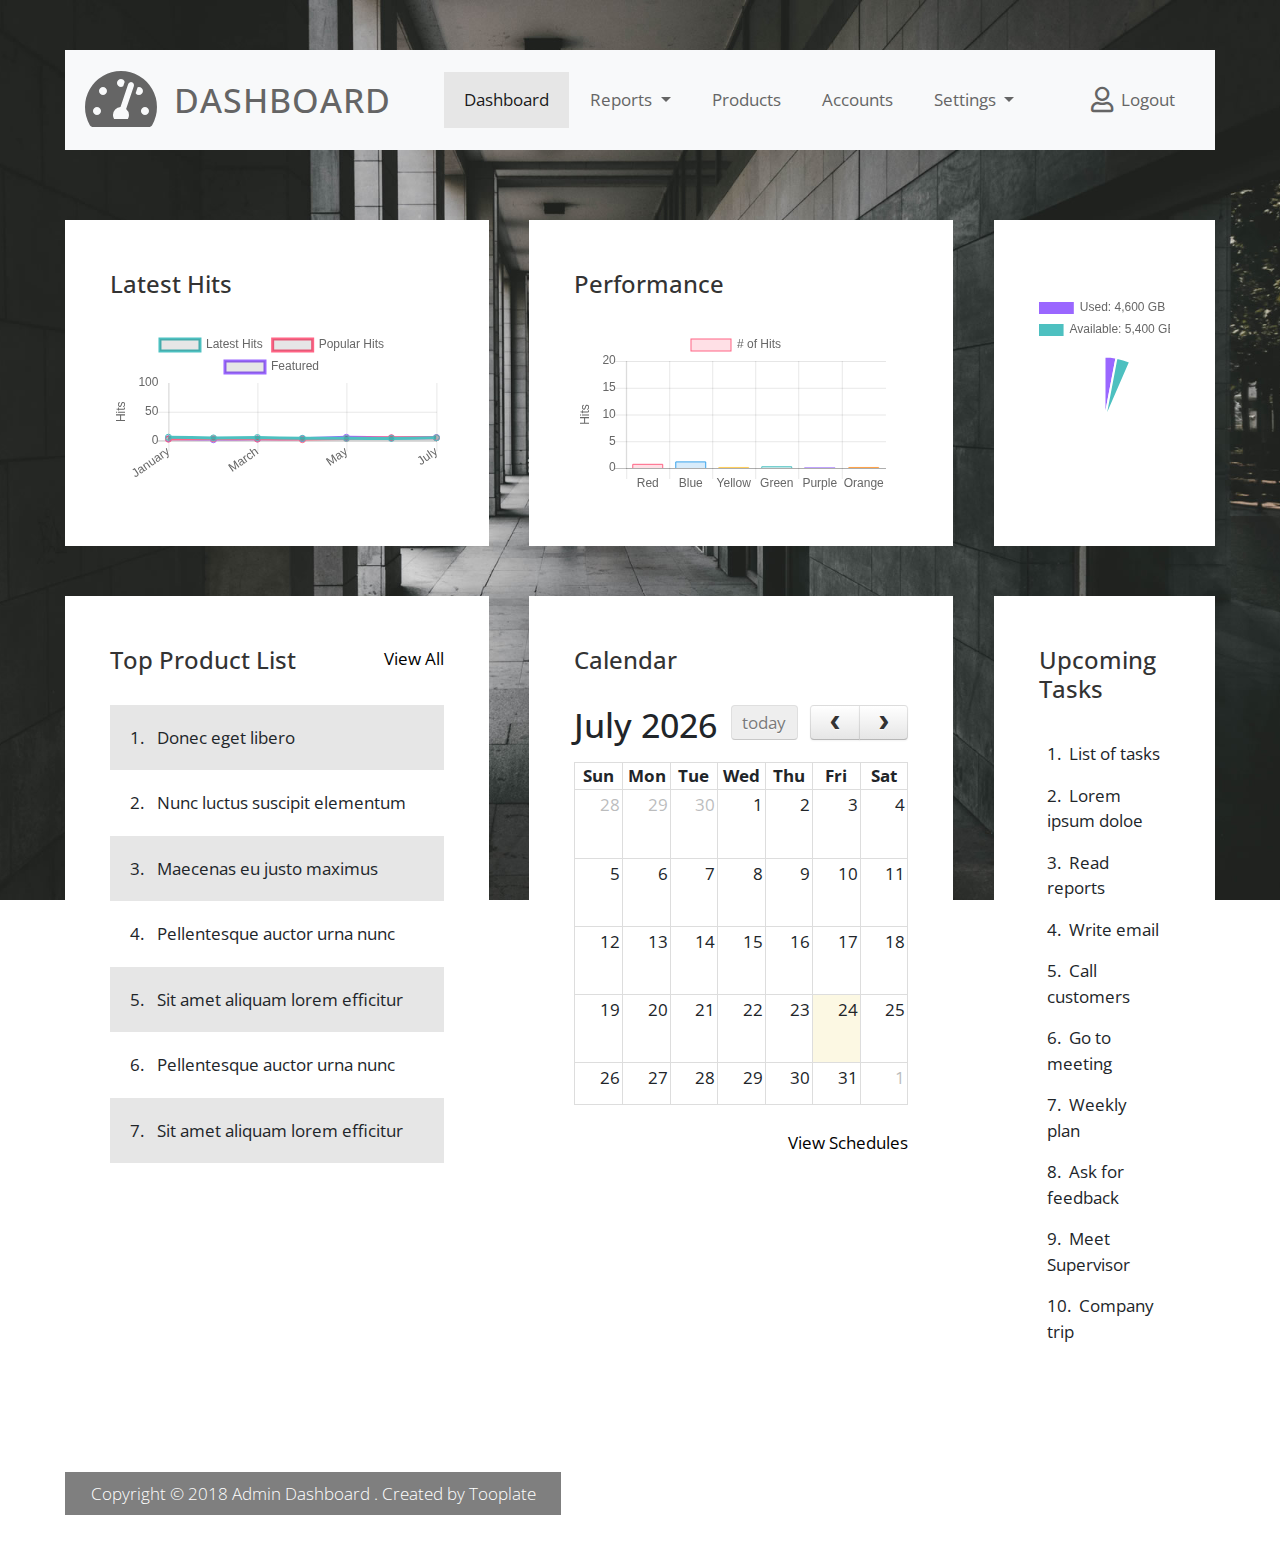
<file: Theme/help_file/2108_dashboard/index.html>
<!DOCTYPE html>
<html lang="en">

<head>
    <meta charset="UTF-8">
    <meta name="viewport" content="width=device-width, initial-scale=1.0">
    <meta http-equiv="X-UA-Compatible" content="ie=edge">
    <title>Dashboard Admin Template by Tooplate.com</title>
    <!--

    Template 2108 Dashboard

	http://www.tooplate.com/view/2108-dashboard

    -->
    <link rel="stylesheet" href="https://fonts.googleapis.com/css?family=Open+Sans:300,400,600">
    <!-- https://fonts.google.com/specimen/Open+Sans -->
    <link rel="stylesheet" href="css/fontawesome.min.css">
    <!-- https://fontawesome.com/ -->
    <link rel="stylesheet" href="css/fullcalendar.min.css">
    <!-- https://fullcalendar.io/ -->
    <link rel="stylesheet" href="css/bootstrap.min.css">
    <!-- https://getbootstrap.com/ -->
    <link rel="stylesheet" href="css/tooplate.css">
</head>

<body id="reportsPage">
    <div class="" id="home">
        <div class="container">
            <div class="row">
                <div class="col-12">
                    <nav class="navbar navbar-expand-xl navbar-light bg-light">
                        <a class="navbar-brand" href="#">
                            <i class="fas fa-3x fa-tachometer-alt tm-site-icon"></i>
                            <h1 class="tm-site-title mb-0">Dashboard</h1>
                        </a>
                        <button class="navbar-toggler ml-auto mr-0" type="button" data-toggle="collapse" data-target="#navbarSupportedContent" aria-controls="navbarSupportedContent"
                            aria-expanded="false" aria-label="Toggle navigation">
                            <span class="navbar-toggler-icon"></span>
                        </button>

                        <div class="collapse navbar-collapse" id="navbarSupportedContent">
                            <ul class="navbar-nav mx-auto">
                                <li class="nav-item">
                                    <a class="nav-link active" href="#">Dashboard
                                        <span class="sr-only">(current)</span>
                                    </a>
                                </li>
                                <li class="nav-item dropdown">
                                    <a class="nav-link dropdown-toggle" href="#" id="navbarDropdown" role="button" data-toggle="dropdown" aria-haspopup="true"
                                        aria-expanded="false">
                                        Reports
                                    </a>
                                    <div class="dropdown-menu" aria-labelledby="navbarDropdown">
                                        <a class="dropdown-item" href="#">Daily Report</a>
                                        <a class="dropdown-item" href="#">Weekly Report</a>
                                        <a class="dropdown-item" href="#">Yearly Report</a>
                                    </div>
                                </li>
                                <li class="nav-item">
                                    <a class="nav-link" href="products.html">Products</a>
                                </li>

                                <li class="nav-item">
                                    <a class="nav-link" href="accounts.html">Accounts</a>
                                </li>
                                <li class="nav-item dropdown">
                                    <a class="nav-link dropdown-toggle" href="#" id="navbarDropdown" role="button" data-toggle="dropdown" aria-haspopup="true"
                                        aria-expanded="false">
                                        Settings
                                    </a>
                                    <div class="dropdown-menu" aria-labelledby="navbarDropdown">
                                        <a class="dropdown-item" href="#">Profile</a>
                                        <a class="dropdown-item" href="#">Billing</a>
                                        <a class="dropdown-item" href="#">Customize</a>
                                    </div>
                                </li>
                            </ul>
                            <ul class="navbar-nav">
                                <li class="nav-item">
                                    <a class="nav-link d-flex" href="login.html">
                                        <i class="far fa-user mr-2 tm-logout-icon"></i>
                                        <span>Logout</span>
                                    </a>
                                </li>
                            </ul>
                        </div>
                    </nav>
                </div>
            </div>
            <!-- row -->
            <div class="row tm-content-row tm-mt-big">
                <div class="tm-col tm-col-big">
                    <div class="bg-white tm-block h-100">
                        <h2 class="tm-block-title">Latest Hits</h2>
                        <canvas id="lineChart"></canvas>
                    </div>
                </div>
                <div class="tm-col tm-col-big">
                    <div class="bg-white tm-block h-100">
                        <h2 class="tm-block-title">Performance</h2>
                        <canvas id="barChart"></canvas>
                    </div>
                </div>
                <div class="tm-col tm-col-small">
                    <div class="bg-white tm-block h-100">
                        <canvas id="pieChart" class="chartjs-render-monitor"></canvas>
                    </div>
                </div>

                <div class="tm-col tm-col-big">
                    <div class="bg-white tm-block h-100">
                        <div class="row">
                            <div class="col-8">
                                <h2 class="tm-block-title d-inline-block">Top Product List</h2>

                            </div>
                            <div class="col-4 text-right">
                                <a href="products.html" class="tm-link-black">View All</a>
                            </div>
                        </div>
                        <ol class="tm-list-group tm-list-group-alternate-color tm-list-group-pad-big">
                            <li class="tm-list-group-item">
                                Donec eget libero
                            </li>
                            <li class="tm-list-group-item">
                                Nunc luctus suscipit elementum
                            </li>
                            <li class="tm-list-group-item">
                                Maecenas eu justo maximus
                            </li>
                            <li class="tm-list-group-item">
                                Pellentesque auctor urna nunc
                            </li>
                            <li class="tm-list-group-item">
                                Sit amet aliquam lorem efficitur
                            </li>
                            <li class="tm-list-group-item">
                                Pellentesque auctor urna nunc
                            </li>
                            <li class="tm-list-group-item">
                                Sit amet aliquam lorem efficitur
                            </li>
                        </ol>
                    </div>
                </div>
                <div class="tm-col tm-col-big">
                    <div class="bg-white tm-block h-100">
                        <h2 class="tm-block-title">Calendar</h2>
                        <div id="calendar"></div>
                        <div class="row mt-4">
                            <div class="col-12 text-right">
                                <a href="#" class="tm-link-black">View Schedules</a>
                            </div>
                        </div>

                    </div>
                </div>
                <div class="tm-col tm-col-small">
                    <div class="bg-white tm-block h-100">
                        <h2 class="tm-block-title">Upcoming Tasks</h2>
                        <ol class="tm-list-group">
                            <li class="tm-list-group-item">List of tasks</li>
                            <li class="tm-list-group-item">Lorem ipsum doloe</li>
                            <li class="tm-list-group-item">Read reports</li>
                            <li class="tm-list-group-item">Write email</li>
                            
                            <li class="tm-list-group-item">Call customers</li>
                            <li class="tm-list-group-item">Go to meeting</li>
                            <li class="tm-list-group-item">Weekly plan</li>
                            <li class="tm-list-group-item">Ask for feedback</li>
                            
                            <li class="tm-list-group-item">Meet Supervisor</li>
                            <li class="tm-list-group-item">Company trip</li>
                        </ol>
                    </div>
                </div>
            </div>
            <footer class="row tm-mt-small">
                <div class="col-12 font-weight-light">
                    <p class="d-inline-block tm-bg-black text-white py-2 px-4">
                        Copyright &copy; 2018 Admin Dashboard . Created by
                        <a href="http://www.tooplate.com" class="text-white tm-footer-link">Tooplate</a>
                    </p>
                </div>
            </footer>
        </div>
    </div>
    <script src="js/jquery-3.3.1.min.js"></script>
    <!-- https://jquery.com/download/ -->
    <script src="js/moment.min.js"></script>
    <!-- https://momentjs.com/ -->
    <script src="js/utils.js"></script>
    <script src="js/Chart.min.js"></script>
    <!-- http://www.chartjs.org/docs/latest/ -->
    <script src="js/fullcalendar.min.js"></script>
    <!-- https://fullcalendar.io/ -->
    <script src="js/bootstrap.min.js"></script>
    <!-- https://getbootstrap.com/ -->
    <script src="js/tooplate-scripts.js"></script>
    <script>
        let ctxLine,
            ctxBar,
            ctxPie,
            optionsLine,
            optionsBar,
            optionsPie,
            configLine,
            configBar,
            configPie,
            lineChart;
        barChart, pieChart;
        // DOM is ready
        $(function () {
            updateChartOptions();
            drawLineChart(); // Line Chart
            drawBarChart(); // Bar Chart
            drawPieChart(); // Pie Chart
            drawCalendar(); // Calendar

            $(window).resize(function () {
                updateChartOptions();
                updateLineChart();
                updateBarChart();
                reloadPage();
            });
        })
    </script>
</body>
</html>
</file>
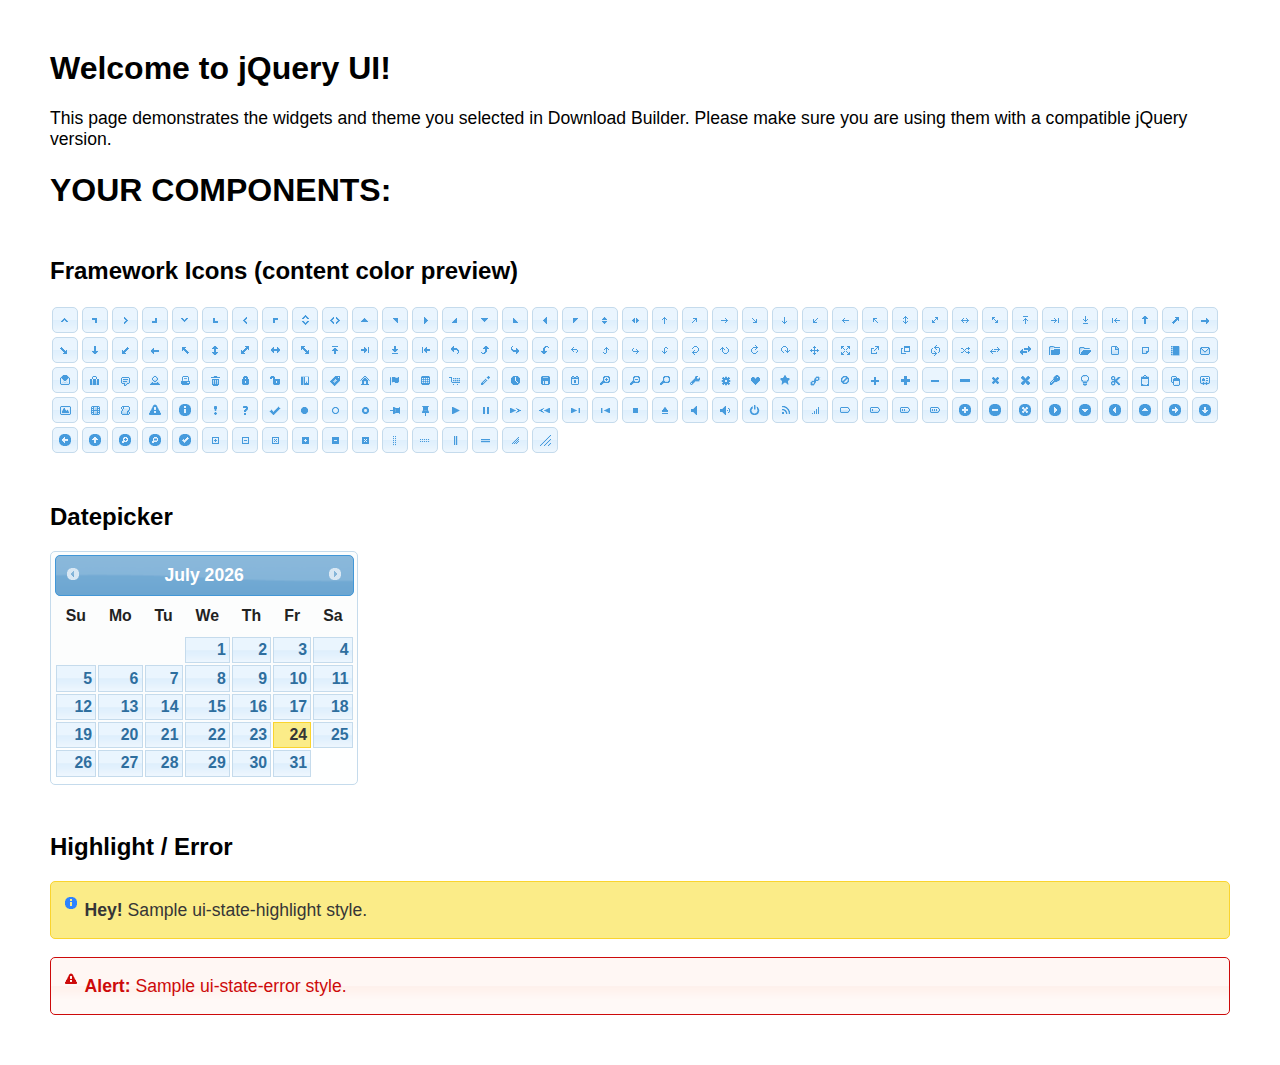
<file: Theme/help_file/2108_dashboard/jquery-ui-datepicker/index.html>
<!doctype html>
<html lang="us">
<head>
	<meta charset="utf-8">
	<title>jQuery UI Example Page</title>
	<link href="jquery-ui.css" rel="stylesheet">
	<style>
	body{
		font-family: "Trebuchet MS", sans-serif;
		margin: 50px;
	}
	.demoHeaders {
		margin-top: 2em;
	}
	#dialog-link {
		padding: .4em 1em .4em 20px;
		text-decoration: none;
		position: relative;
	}
	#dialog-link span.ui-icon {
		margin: 0 5px 0 0;
		position: absolute;
		left: .2em;
		top: 50%;
		margin-top: -8px;
	}
	#icons {
		margin: 0;
		padding: 0;
	}
	#icons li {
		margin: 2px;
		position: relative;
		padding: 4px 0;
		cursor: pointer;
		float: left;
		list-style: none;
	}
	#icons span.ui-icon {
		float: left;
		margin: 0 4px;
	}
	.fakewindowcontain .ui-widget-overlay {
		position: absolute;
	}
	select {
		width: 200px;
	}
	</style>
</head>
<body>

<h1>Welcome to jQuery UI!</h1>

<div class="ui-widget">
	<p>This page demonstrates the widgets and theme you selected in Download Builder. Please make sure you are using them with a compatible jQuery version.</p>
</div>

<h1>YOUR COMPONENTS:</h1>
















<h2 class="demoHeaders">Framework Icons (content color preview)</h2>
<ul id="icons" class="ui-widget ui-helper-clearfix">
	<li class="ui-state-default ui-corner-all" title=".ui-icon-caret-1-n"><span class="ui-icon ui-icon-caret-1-n"></span></li>
	<li class="ui-state-default ui-corner-all" title=".ui-icon-caret-1-ne"><span class="ui-icon ui-icon-caret-1-ne"></span></li>
	<li class="ui-state-default ui-corner-all" title=".ui-icon-caret-1-e"><span class="ui-icon ui-icon-caret-1-e"></span></li>
	<li class="ui-state-default ui-corner-all" title=".ui-icon-caret-1-se"><span class="ui-icon ui-icon-caret-1-se"></span></li>
	<li class="ui-state-default ui-corner-all" title=".ui-icon-caret-1-s"><span class="ui-icon ui-icon-caret-1-s"></span></li>
	<li class="ui-state-default ui-corner-all" title=".ui-icon-caret-1-sw"><span class="ui-icon ui-icon-caret-1-sw"></span></li>
	<li class="ui-state-default ui-corner-all" title=".ui-icon-caret-1-w"><span class="ui-icon ui-icon-caret-1-w"></span></li>
	<li class="ui-state-default ui-corner-all" title=".ui-icon-caret-1-nw"><span class="ui-icon ui-icon-caret-1-nw"></span></li>
	<li class="ui-state-default ui-corner-all" title=".ui-icon-caret-2-n-s"><span class="ui-icon ui-icon-caret-2-n-s"></span></li>
	<li class="ui-state-default ui-corner-all" title=".ui-icon-caret-2-e-w"><span class="ui-icon ui-icon-caret-2-e-w"></span></li>
	<li class="ui-state-default ui-corner-all" title=".ui-icon-triangle-1-n"><span class="ui-icon ui-icon-triangle-1-n"></span></li>
	<li class="ui-state-default ui-corner-all" title=".ui-icon-triangle-1-ne"><span class="ui-icon ui-icon-triangle-1-ne"></span></li>
	<li class="ui-state-default ui-corner-all" title=".ui-icon-triangle-1-e"><span class="ui-icon ui-icon-triangle-1-e"></span></li>
	<li class="ui-state-default ui-corner-all" title=".ui-icon-triangle-1-se"><span class="ui-icon ui-icon-triangle-1-se"></span></li>
	<li class="ui-state-default ui-corner-all" title=".ui-icon-triangle-1-s"><span class="ui-icon ui-icon-triangle-1-s"></span></li>
	<li class="ui-state-default ui-corner-all" title=".ui-icon-triangle-1-sw"><span class="ui-icon ui-icon-triangle-1-sw"></span></li>
	<li class="ui-state-default ui-corner-all" title=".ui-icon-triangle-1-w"><span class="ui-icon ui-icon-triangle-1-w"></span></li>
	<li class="ui-state-default ui-corner-all" title=".ui-icon-triangle-1-nw"><span class="ui-icon ui-icon-triangle-1-nw"></span></li>
	<li class="ui-state-default ui-corner-all" title=".ui-icon-triangle-2-n-s"><span class="ui-icon ui-icon-triangle-2-n-s"></span></li>
	<li class="ui-state-default ui-corner-all" title=".ui-icon-triangle-2-e-w"><span class="ui-icon ui-icon-triangle-2-e-w"></span></li>
	<li class="ui-state-default ui-corner-all" title=".ui-icon-arrow-1-n"><span class="ui-icon ui-icon-arrow-1-n"></span></li>
	<li class="ui-state-default ui-corner-all" title=".ui-icon-arrow-1-ne"><span class="ui-icon ui-icon-arrow-1-ne"></span></li>
	<li class="ui-state-default ui-corner-all" title=".ui-icon-arrow-1-e"><span class="ui-icon ui-icon-arrow-1-e"></span></li>
	<li class="ui-state-default ui-corner-all" title=".ui-icon-arrow-1-se"><span class="ui-icon ui-icon-arrow-1-se"></span></li>
	<li class="ui-state-default ui-corner-all" title=".ui-icon-arrow-1-s"><span class="ui-icon ui-icon-arrow-1-s"></span></li>
	<li class="ui-state-default ui-corner-all" title=".ui-icon-arrow-1-sw"><span class="ui-icon ui-icon-arrow-1-sw"></span></li>
	<li class="ui-state-default ui-corner-all" title=".ui-icon-arrow-1-w"><span class="ui-icon ui-icon-arrow-1-w"></span></li>
	<li class="ui-state-default ui-corner-all" title=".ui-icon-arrow-1-nw"><span class="ui-icon ui-icon-arrow-1-nw"></span></li>
	<li class="ui-state-default ui-corner-all" title=".ui-icon-arrow-2-n-s"><span class="ui-icon ui-icon-arrow-2-n-s"></span></li>
	<li class="ui-state-default ui-corner-all" title=".ui-icon-arrow-2-ne-sw"><span class="ui-icon ui-icon-arrow-2-ne-sw"></span></li>
	<li class="ui-state-default ui-corner-all" title=".ui-icon-arrow-2-e-w"><span class="ui-icon ui-icon-arrow-2-e-w"></span></li>
	<li class="ui-state-default ui-corner-all" title=".ui-icon-arrow-2-se-nw"><span class="ui-icon ui-icon-arrow-2-se-nw"></span></li>
	<li class="ui-state-default ui-corner-all" title=".ui-icon-arrowstop-1-n"><span class="ui-icon ui-icon-arrowstop-1-n"></span></li>
	<li class="ui-state-default ui-corner-all" title=".ui-icon-arrowstop-1-e"><span class="ui-icon ui-icon-arrowstop-1-e"></span></li>
	<li class="ui-state-default ui-corner-all" title=".ui-icon-arrowstop-1-s"><span class="ui-icon ui-icon-arrowstop-1-s"></span></li>
	<li class="ui-state-default ui-corner-all" title=".ui-icon-arrowstop-1-w"><span class="ui-icon ui-icon-arrowstop-1-w"></span></li>
	<li class="ui-state-default ui-corner-all" title=".ui-icon-arrowthick-1-n"><span class="ui-icon ui-icon-arrowthick-1-n"></span></li>
	<li class="ui-state-default ui-corner-all" title=".ui-icon-arrowthick-1-ne"><span class="ui-icon ui-icon-arrowthick-1-ne"></span></li>
	<li class="ui-state-default ui-corner-all" title=".ui-icon-arrowthick-1-e"><span class="ui-icon ui-icon-arrowthick-1-e"></span></li>
	<li class="ui-state-default ui-corner-all" title=".ui-icon-arrowthick-1-se"><span class="ui-icon ui-icon-arrowthick-1-se"></span></li>
	<li class="ui-state-default ui-corner-all" title=".ui-icon-arrowthick-1-s"><span class="ui-icon ui-icon-arrowthick-1-s"></span></li>
	<li class="ui-state-default ui-corner-all" title=".ui-icon-arrowthick-1-sw"><span class="ui-icon ui-icon-arrowthick-1-sw"></span></li>
	<li class="ui-state-default ui-corner-all" title=".ui-icon-arrowthick-1-w"><span class="ui-icon ui-icon-arrowthick-1-w"></span></li>
	<li class="ui-state-default ui-corner-all" title=".ui-icon-arrowthick-1-nw"><span class="ui-icon ui-icon-arrowthick-1-nw"></span></li>
	<li class="ui-state-default ui-corner-all" title=".ui-icon-arrowthick-2-n-s"><span class="ui-icon ui-icon-arrowthick-2-n-s"></span></li>
	<li class="ui-state-default ui-corner-all" title=".ui-icon-arrowthick-2-ne-sw"><span class="ui-icon ui-icon-arrowthick-2-ne-sw"></span></li>
	<li class="ui-state-default ui-corner-all" title=".ui-icon-arrowthick-2-e-w"><span class="ui-icon ui-icon-arrowthick-2-e-w"></span></li>
	<li class="ui-state-default ui-corner-all" title=".ui-icon-arrowthick-2-se-nw"><span class="ui-icon ui-icon-arrowthick-2-se-nw"></span></li>
	<li class="ui-state-default ui-corner-all" title=".ui-icon-arrowthickstop-1-n"><span class="ui-icon ui-icon-arrowthickstop-1-n"></span></li>
	<li class="ui-state-default ui-corner-all" title=".ui-icon-arrowthickstop-1-e"><span class="ui-icon ui-icon-arrowthickstop-1-e"></span></li>
	<li class="ui-state-default ui-corner-all" title=".ui-icon-arrowthickstop-1-s"><span class="ui-icon ui-icon-arrowthickstop-1-s"></span></li>
	<li class="ui-state-default ui-corner-all" title=".ui-icon-arrowthickstop-1-w"><span class="ui-icon ui-icon-arrowthickstop-1-w"></span></li>
	<li class="ui-state-default ui-corner-all" title=".ui-icon-arrowreturnthick-1-w"><span class="ui-icon ui-icon-arrowreturnthick-1-w"></span></li>
	<li class="ui-state-default ui-corner-all" title=".ui-icon-arrowreturnthick-1-n"><span class="ui-icon ui-icon-arrowreturnthick-1-n"></span></li>
	<li class="ui-state-default ui-corner-all" title=".ui-icon-arrowreturnthick-1-e"><span class="ui-icon ui-icon-arrowreturnthick-1-e"></span></li>
	<li class="ui-state-default ui-corner-all" title=".ui-icon-arrowreturnthick-1-s"><span class="ui-icon ui-icon-arrowreturnthick-1-s"></span></li>
	<li class="ui-state-default ui-corner-all" title=".ui-icon-arrowreturn-1-w"><span class="ui-icon ui-icon-arrowreturn-1-w"></span></li>
	<li class="ui-state-default ui-corner-all" title=".ui-icon-arrowreturn-1-n"><span class="ui-icon ui-icon-arrowreturn-1-n"></span></li>
	<li class="ui-state-default ui-corner-all" title=".ui-icon-arrowreturn-1-e"><span class="ui-icon ui-icon-arrowreturn-1-e"></span></li>
	<li class="ui-state-default ui-corner-all" title=".ui-icon-arrowreturn-1-s"><span class="ui-icon ui-icon-arrowreturn-1-s"></span></li>
	<li class="ui-state-default ui-corner-all" title=".ui-icon-arrowrefresh-1-w"><span class="ui-icon ui-icon-arrowrefresh-1-w"></span></li>
	<li class="ui-state-default ui-corner-all" title=".ui-icon-arrowrefresh-1-n"><span class="ui-icon ui-icon-arrowrefresh-1-n"></span></li>
	<li class="ui-state-default ui-corner-all" title=".ui-icon-arrowrefresh-1-e"><span class="ui-icon ui-icon-arrowrefresh-1-e"></span></li>
	<li class="ui-state-default ui-corner-all" title=".ui-icon-arrowrefresh-1-s"><span class="ui-icon ui-icon-arrowrefresh-1-s"></span></li>
	<li class="ui-state-default ui-corner-all" title=".ui-icon-arrow-4"><span class="ui-icon ui-icon-arrow-4"></span></li>
	<li class="ui-state-default ui-corner-all" title=".ui-icon-arrow-4-diag"><span class="ui-icon ui-icon-arrow-4-diag"></span></li>
	<li class="ui-state-default ui-corner-all" title=".ui-icon-extlink"><span class="ui-icon ui-icon-extlink"></span></li>
	<li class="ui-state-default ui-corner-all" title=".ui-icon-newwin"><span class="ui-icon ui-icon-newwin"></span></li>
	<li class="ui-state-default ui-corner-all" title=".ui-icon-refresh"><span class="ui-icon ui-icon-refresh"></span></li>
	<li class="ui-state-default ui-corner-all" title=".ui-icon-shuffle"><span class="ui-icon ui-icon-shuffle"></span></li>
	<li class="ui-state-default ui-corner-all" title=".ui-icon-transfer-e-w"><span class="ui-icon ui-icon-transfer-e-w"></span></li>
	<li class="ui-state-default ui-corner-all" title=".ui-icon-transferthick-e-w"><span class="ui-icon ui-icon-transferthick-e-w"></span></li>
	<li class="ui-state-default ui-corner-all" title=".ui-icon-folder-collapsed"><span class="ui-icon ui-icon-folder-collapsed"></span></li>
	<li class="ui-state-default ui-corner-all" title=".ui-icon-folder-open"><span class="ui-icon ui-icon-folder-open"></span></li>
	<li class="ui-state-default ui-corner-all" title=".ui-icon-document"><span class="ui-icon ui-icon-document"></span></li>
	<li class="ui-state-default ui-corner-all" title=".ui-icon-document-b"><span class="ui-icon ui-icon-document-b"></span></li>
	<li class="ui-state-default ui-corner-all" title=".ui-icon-note"><span class="ui-icon ui-icon-note"></span></li>
	<li class="ui-state-default ui-corner-all" title=".ui-icon-mail-closed"><span class="ui-icon ui-icon-mail-closed"></span></li>
	<li class="ui-state-default ui-corner-all" title=".ui-icon-mail-open"><span class="ui-icon ui-icon-mail-open"></span></li>
	<li class="ui-state-default ui-corner-all" title=".ui-icon-suitcase"><span class="ui-icon ui-icon-suitcase"></span></li>
	<li class="ui-state-default ui-corner-all" title=".ui-icon-comment"><span class="ui-icon ui-icon-comment"></span></li>
	<li class="ui-state-default ui-corner-all" title=".ui-icon-person"><span class="ui-icon ui-icon-person"></span></li>
	<li class="ui-state-default ui-corner-all" title=".ui-icon-print"><span class="ui-icon ui-icon-print"></span></li>
	<li class="ui-state-default ui-corner-all" title=".ui-icon-trash"><span class="ui-icon ui-icon-trash"></span></li>
	<li class="ui-state-default ui-corner-all" title=".ui-icon-locked"><span class="ui-icon ui-icon-locked"></span></li>
	<li class="ui-state-default ui-corner-all" title=".ui-icon-unlocked"><span class="ui-icon ui-icon-unlocked"></span></li>
	<li class="ui-state-default ui-corner-all" title=".ui-icon-bookmark"><span class="ui-icon ui-icon-bookmark"></span></li>
	<li class="ui-state-default ui-corner-all" title=".ui-icon-tag"><span class="ui-icon ui-icon-tag"></span></li>
	<li class="ui-state-default ui-corner-all" title=".ui-icon-home"><span class="ui-icon ui-icon-home"></span></li>
	<li class="ui-state-default ui-corner-all" title=".ui-icon-flag"><span class="ui-icon ui-icon-flag"></span></li>
	<li class="ui-state-default ui-corner-all" title=".ui-icon-calculator"><span class="ui-icon ui-icon-calculator"></span></li>
	<li class="ui-state-default ui-corner-all" title=".ui-icon-cart"><span class="ui-icon ui-icon-cart"></span></li>
	<li class="ui-state-default ui-corner-all" title=".ui-icon-pencil"><span class="ui-icon ui-icon-pencil"></span></li>
	<li class="ui-state-default ui-corner-all" title=".ui-icon-clock"><span class="ui-icon ui-icon-clock"></span></li>
	<li class="ui-state-default ui-corner-all" title=".ui-icon-disk"><span class="ui-icon ui-icon-disk"></span></li>
	<li class="ui-state-default ui-corner-all" title=".ui-icon-calendar"><span class="ui-icon ui-icon-calendar"></span></li>
	<li class="ui-state-default ui-corner-all" title=".ui-icon-zoomin"><span class="ui-icon ui-icon-zoomin"></span></li>
	<li class="ui-state-default ui-corner-all" title=".ui-icon-zoomout"><span class="ui-icon ui-icon-zoomout"></span></li>
	<li class="ui-state-default ui-corner-all" title=".ui-icon-search"><span class="ui-icon ui-icon-search"></span></li>
	<li class="ui-state-default ui-corner-all" title=".ui-icon-wrench"><span class="ui-icon ui-icon-wrench"></span></li>
	<li class="ui-state-default ui-corner-all" title=".ui-icon-gear"><span class="ui-icon ui-icon-gear"></span></li>
	<li class="ui-state-default ui-corner-all" title=".ui-icon-heart"><span class="ui-icon ui-icon-heart"></span></li>
	<li class="ui-state-default ui-corner-all" title=".ui-icon-star"><span class="ui-icon ui-icon-star"></span></li>
	<li class="ui-state-default ui-corner-all" title=".ui-icon-link"><span class="ui-icon ui-icon-link"></span></li>
	<li class="ui-state-default ui-corner-all" title=".ui-icon-cancel"><span class="ui-icon ui-icon-cancel"></span></li>
	<li class="ui-state-default ui-corner-all" title=".ui-icon-plus"><span class="ui-icon ui-icon-plus"></span></li>
	<li class="ui-state-default ui-corner-all" title=".ui-icon-plusthick"><span class="ui-icon ui-icon-plusthick"></span></li>
	<li class="ui-state-default ui-corner-all" title=".ui-icon-minus"><span class="ui-icon ui-icon-minus"></span></li>
	<li class="ui-state-default ui-corner-all" title=".ui-icon-minusthick"><span class="ui-icon ui-icon-minusthick"></span></li>
	<li class="ui-state-default ui-corner-all" title=".ui-icon-close"><span class="ui-icon ui-icon-close"></span></li>
	<li class="ui-state-default ui-corner-all" title=".ui-icon-closethick"><span class="ui-icon ui-icon-closethick"></span></li>
	<li class="ui-state-default ui-corner-all" title=".ui-icon-key"><span class="ui-icon ui-icon-key"></span></li>
	<li class="ui-state-default ui-corner-all" title=".ui-icon-lightbulb"><span class="ui-icon ui-icon-lightbulb"></span></li>
	<li class="ui-state-default ui-corner-all" title=".ui-icon-scissors"><span class="ui-icon ui-icon-scissors"></span></li>
	<li class="ui-state-default ui-corner-all" title=".ui-icon-clipboard"><span class="ui-icon ui-icon-clipboard"></span></li>
	<li class="ui-state-default ui-corner-all" title=".ui-icon-copy"><span class="ui-icon ui-icon-copy"></span></li>
	<li class="ui-state-default ui-corner-all" title=".ui-icon-contact"><span class="ui-icon ui-icon-contact"></span></li>
	<li class="ui-state-default ui-corner-all" title=".ui-icon-image"><span class="ui-icon ui-icon-image"></span></li>
	<li class="ui-state-default ui-corner-all" title=".ui-icon-video"><span class="ui-icon ui-icon-video"></span></li>
	<li class="ui-state-default ui-corner-all" title=".ui-icon-script"><span class="ui-icon ui-icon-script"></span></li>
	<li class="ui-state-default ui-corner-all" title=".ui-icon-alert"><span class="ui-icon ui-icon-alert"></span></li>
	<li class="ui-state-default ui-corner-all" title=".ui-icon-info"><span class="ui-icon ui-icon-info"></span></li>
	<li class="ui-state-default ui-corner-all" title=".ui-icon-notice"><span class="ui-icon ui-icon-notice"></span></li>
	<li class="ui-state-default ui-corner-all" title=".ui-icon-help"><span class="ui-icon ui-icon-help"></span></li>
	<li class="ui-state-default ui-corner-all" title=".ui-icon-check"><span class="ui-icon ui-icon-check"></span></li>
	<li class="ui-state-default ui-corner-all" title=".ui-icon-bullet"><span class="ui-icon ui-icon-bullet"></span></li>
	<li class="ui-state-default ui-corner-all" title=".ui-icon-radio-off"><span class="ui-icon ui-icon-radio-off"></span></li>
	<li class="ui-state-default ui-corner-all" title=".ui-icon-radio-on"><span class="ui-icon ui-icon-radio-on"></span></li>
	<li class="ui-state-default ui-corner-all" title=".ui-icon-pin-w"><span class="ui-icon ui-icon-pin-w"></span></li>
	<li class="ui-state-default ui-corner-all" title=".ui-icon-pin-s"><span class="ui-icon ui-icon-pin-s"></span></li>
	<li class="ui-state-default ui-corner-all" title=".ui-icon-play"><span class="ui-icon ui-icon-play"></span></li>
	<li class="ui-state-default ui-corner-all" title=".ui-icon-pause"><span class="ui-icon ui-icon-pause"></span></li>
	<li class="ui-state-default ui-corner-all" title=".ui-icon-seek-next"><span class="ui-icon ui-icon-seek-next"></span></li>
	<li class="ui-state-default ui-corner-all" title=".ui-icon-seek-prev"><span class="ui-icon ui-icon-seek-prev"></span></li>
	<li class="ui-state-default ui-corner-all" title=".ui-icon-seek-end"><span class="ui-icon ui-icon-seek-end"></span></li>
	<li class="ui-state-default ui-corner-all" title=".ui-icon-seek-first"><span class="ui-icon ui-icon-seek-first"></span></li>
	<li class="ui-state-default ui-corner-all" title=".ui-icon-stop"><span class="ui-icon ui-icon-stop"></span></li>
	<li class="ui-state-default ui-corner-all" title=".ui-icon-eject"><span class="ui-icon ui-icon-eject"></span></li>
	<li class="ui-state-default ui-corner-all" title=".ui-icon-volume-off"><span class="ui-icon ui-icon-volume-off"></span></li>
	<li class="ui-state-default ui-corner-all" title=".ui-icon-volume-on"><span class="ui-icon ui-icon-volume-on"></span></li>
	<li class="ui-state-default ui-corner-all" title=".ui-icon-power"><span class="ui-icon ui-icon-power"></span></li>
	<li class="ui-state-default ui-corner-all" title=".ui-icon-signal-diag"><span class="ui-icon ui-icon-signal-diag"></span></li>
	<li class="ui-state-default ui-corner-all" title=".ui-icon-signal"><span class="ui-icon ui-icon-signal"></span></li>
	<li class="ui-state-default ui-corner-all" title=".ui-icon-battery-0"><span class="ui-icon ui-icon-battery-0"></span></li>
	<li class="ui-state-default ui-corner-all" title=".ui-icon-battery-1"><span class="ui-icon ui-icon-battery-1"></span></li>
	<li class="ui-state-default ui-corner-all" title=".ui-icon-battery-2"><span class="ui-icon ui-icon-battery-2"></span></li>
	<li class="ui-state-default ui-corner-all" title=".ui-icon-battery-3"><span class="ui-icon ui-icon-battery-3"></span></li>
	<li class="ui-state-default ui-corner-all" title=".ui-icon-circle-plus"><span class="ui-icon ui-icon-circle-plus"></span></li>
	<li class="ui-state-default ui-corner-all" title=".ui-icon-circle-minus"><span class="ui-icon ui-icon-circle-minus"></span></li>
	<li class="ui-state-default ui-corner-all" title=".ui-icon-circle-close"><span class="ui-icon ui-icon-circle-close"></span></li>
	<li class="ui-state-default ui-corner-all" title=".ui-icon-circle-triangle-e"><span class="ui-icon ui-icon-circle-triangle-e"></span></li>
	<li class="ui-state-default ui-corner-all" title=".ui-icon-circle-triangle-s"><span class="ui-icon ui-icon-circle-triangle-s"></span></li>
	<li class="ui-state-default ui-corner-all" title=".ui-icon-circle-triangle-w"><span class="ui-icon ui-icon-circle-triangle-w"></span></li>
	<li class="ui-state-default ui-corner-all" title=".ui-icon-circle-triangle-n"><span class="ui-icon ui-icon-circle-triangle-n"></span></li>
	<li class="ui-state-default ui-corner-all" title=".ui-icon-circle-arrow-e"><span class="ui-icon ui-icon-circle-arrow-e"></span></li>
	<li class="ui-state-default ui-corner-all" title=".ui-icon-circle-arrow-s"><span class="ui-icon ui-icon-circle-arrow-s"></span></li>
	<li class="ui-state-default ui-corner-all" title=".ui-icon-circle-arrow-w"><span class="ui-icon ui-icon-circle-arrow-w"></span></li>
	<li class="ui-state-default ui-corner-all" title=".ui-icon-circle-arrow-n"><span class="ui-icon ui-icon-circle-arrow-n"></span></li>
	<li class="ui-state-default ui-corner-all" title=".ui-icon-circle-zoomin"><span class="ui-icon ui-icon-circle-zoomin"></span></li>
	<li class="ui-state-default ui-corner-all" title=".ui-icon-circle-zoomout"><span class="ui-icon ui-icon-circle-zoomout"></span></li>
	<li class="ui-state-default ui-corner-all" title=".ui-icon-circle-check"><span class="ui-icon ui-icon-circle-check"></span></li>
	<li class="ui-state-default ui-corner-all" title=".ui-icon-circlesmall-plus"><span class="ui-icon ui-icon-circlesmall-plus"></span></li>
	<li class="ui-state-default ui-corner-all" title=".ui-icon-circlesmall-minus"><span class="ui-icon ui-icon-circlesmall-minus"></span></li>
	<li class="ui-state-default ui-corner-all" title=".ui-icon-circlesmall-close"><span class="ui-icon ui-icon-circlesmall-close"></span></li>
	<li class="ui-state-default ui-corner-all" title=".ui-icon-squaresmall-plus"><span class="ui-icon ui-icon-squaresmall-plus"></span></li>
	<li class="ui-state-default ui-corner-all" title=".ui-icon-squaresmall-minus"><span class="ui-icon ui-icon-squaresmall-minus"></span></li>
	<li class="ui-state-default ui-corner-all" title=".ui-icon-squaresmall-close"><span class="ui-icon ui-icon-squaresmall-close"></span></li>
	<li class="ui-state-default ui-corner-all" title=".ui-icon-grip-dotted-vertical"><span class="ui-icon ui-icon-grip-dotted-vertical"></span></li>
	<li class="ui-state-default ui-corner-all" title=".ui-icon-grip-dotted-horizontal"><span class="ui-icon ui-icon-grip-dotted-horizontal"></span></li>
	<li class="ui-state-default ui-corner-all" title=".ui-icon-grip-solid-vertical"><span class="ui-icon ui-icon-grip-solid-vertical"></span></li>
	<li class="ui-state-default ui-corner-all" title=".ui-icon-grip-solid-horizontal"><span class="ui-icon ui-icon-grip-solid-horizontal"></span></li>
	<li class="ui-state-default ui-corner-all" title=".ui-icon-gripsmall-diagonal-se"><span class="ui-icon ui-icon-gripsmall-diagonal-se"></span></li>
	<li class="ui-state-default ui-corner-all" title=".ui-icon-grip-diagonal-se"><span class="ui-icon ui-icon-grip-diagonal-se"></span></li>
</ul>




<!-- Datepicker -->
<h2 class="demoHeaders">Datepicker</h2>
<div id="datepicker"></div>












<!-- Highlight / Error -->
<h2 class="demoHeaders">Highlight / Error</h2>
<div class="ui-widget">
	<div class="ui-state-highlight ui-corner-all" style="margin-top: 20px; padding: 0 .7em;">
		<p><span class="ui-icon ui-icon-info" style="float: left; margin-right: .3em;"></span>
		<strong>Hey!</strong> Sample ui-state-highlight style.</p>
	</div>
</div>
<br>
<div class="ui-widget">
	<div class="ui-state-error ui-corner-all" style="padding: 0 .7em;">
		<p><span class="ui-icon ui-icon-alert" style="float: left; margin-right: .3em;"></span>
		<strong>Alert:</strong> Sample ui-state-error style.</p>
	</div>
</div>

<script src="external/jquery/jquery.js"></script>
<script src="jquery-ui.js"></script>
<script>















$( "#datepicker" ).datepicker({
	inline: true
});














// Hover states on the static widgets
$( "#dialog-link, #icons li" ).hover(
	function() {
		$( this ).addClass( "ui-state-hover" );
	},
	function() {
		$( this ).removeClass( "ui-state-hover" );
	}
);
</script>
</body>
</html>
</file>
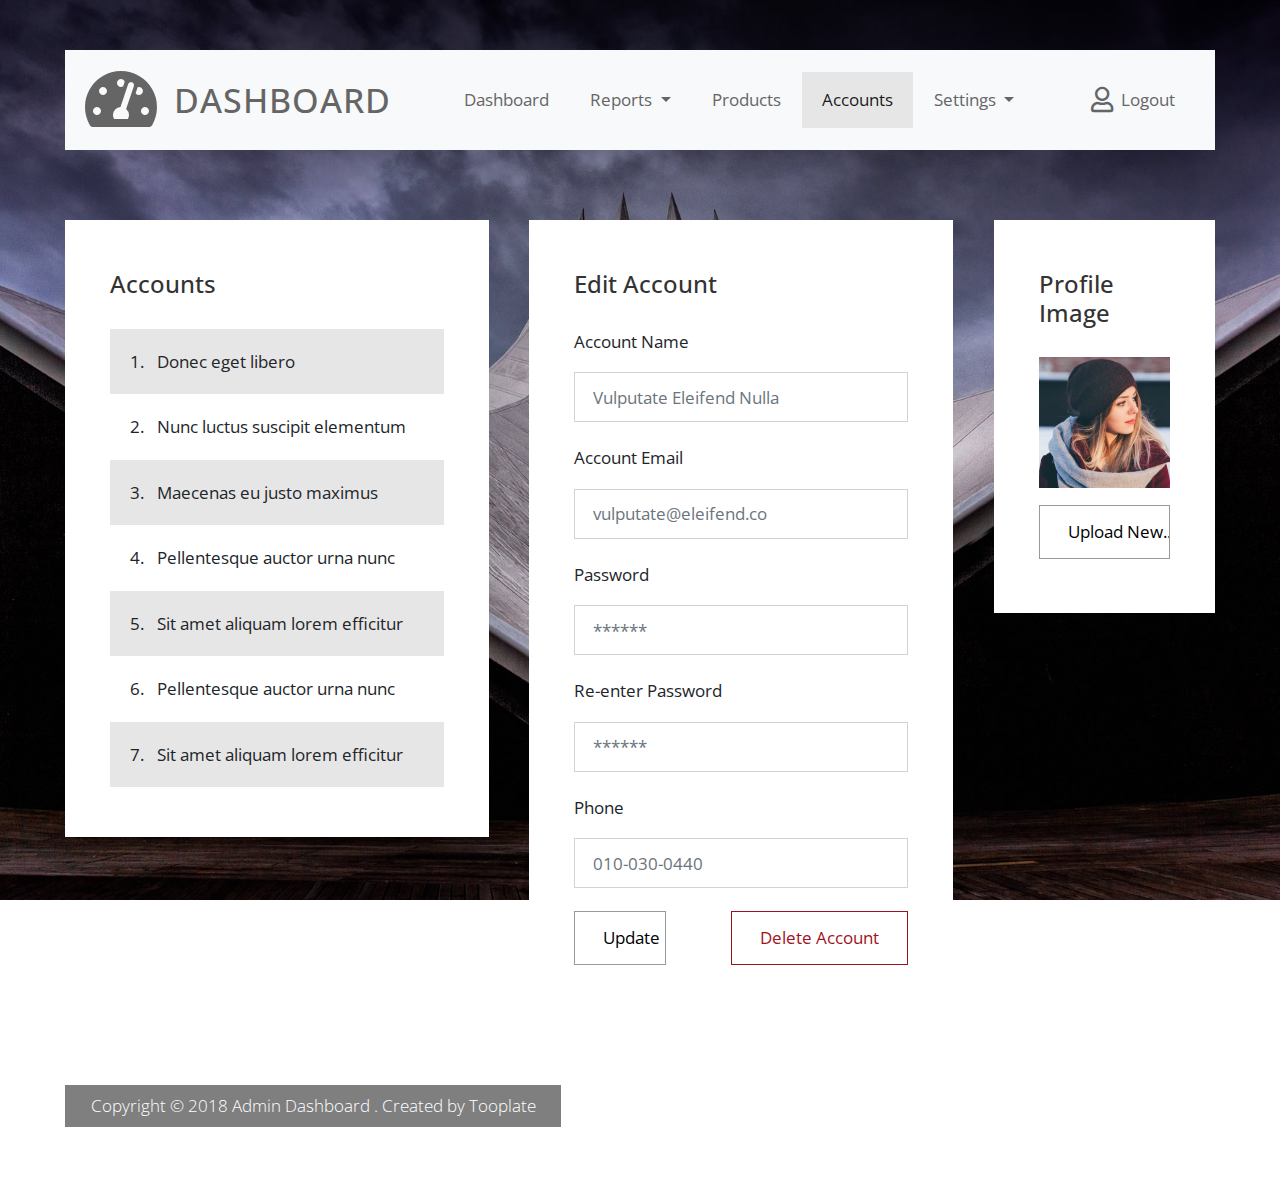
<file: Theme/help_file/2108_dashboard/accounts.html>
<!DOCTYPE html>
<html lang="en">

<head>
    <meta charset="UTF-8">
    <meta name="viewport" content="width=device-width, initial-scale=1.0">
    <meta http-equiv="X-UA-Compatible" content="ie=edge">
    <title>Accounts Page - Dashboard Template</title>
    <!--

    Template 2108 Dashboard

	http://www.tooplate.com/view/2108-dashboard

    -->
    <link rel="stylesheet" href="https://fonts.googleapis.com/css?family=Open+Sans:300,400,600">
    <!-- https://fonts.google.com/specimen/Open+Sans -->
    <link rel="stylesheet" href="css/fontawesome.min.css">
    <!-- https://fontawesome.com/ -->
    <link rel="stylesheet" href="css/bootstrap.min.css">
    <!-- https://getbootstrap.com/ -->
    <link rel="stylesheet" href="css/tooplate.css">
</head>

<body class="bg03">
    <div class="container">
        <div class="row">
            <div class="col-12">
                <nav class="navbar navbar-expand-xl navbar-light bg-light">
                    <a class="navbar-brand" href="index.html">
                        <i class="fas fa-3x fa-tachometer-alt tm-site-icon"></i>
                        <h1 class="tm-site-title mb-0">Dashboard</h1>
                    </a>
                    <button class="navbar-toggler ml-auto mr-0" type="button" data-toggle="collapse" data-target="#navbarSupportedContent" aria-controls="navbarSupportedContent"
                        aria-expanded="false" aria-label="Toggle navigation">
                        <span class="navbar-toggler-icon"></span>
                    </button>

                    <div class="collapse navbar-collapse" id="navbarSupportedContent">
                        <ul class="navbar-nav mx-auto">
                            <li class="nav-item">
                                <a class="nav-link" href="index.html">Dashboard
                                    <span class="sr-only">(current)</span>
                                </a>
                            </li>
                            <li class="nav-item dropdown">
                                <a class="nav-link dropdown-toggle" href="index.html" id="navbarDropdown" role="button" data-toggle="dropdown" aria-haspopup="true"
                                    aria-expanded="false">
                                    Reports
                                </a>
                                <div class="dropdown-menu" aria-labelledby="navbarDropdown">
                                    <a class="dropdown-item" href="#">Daily Report</a>
                                    <a class="dropdown-item" href="#">Weekly Report</a>
                                    <a class="dropdown-item" href="index.html">Yearly Report</a>
                                </div>
                            </li>
                            <li class="nav-item">
                                <a class="nav-link" href="products.html">Products</a>
                            </li>

                            <li class="nav-item active">
                                <a class="nav-link" href="#">Accounts</a>
                            </li>
                            <li class="nav-item dropdown">
                                <a class="nav-link dropdown-toggle" href="#" id="navbarDropdown" role="button" data-toggle="dropdown" aria-haspopup="true"
                                    aria-expanded="false">
                                    Settings
                                </a>
                                <div class="dropdown-menu" aria-labelledby="navbarDropdown">
                                    <a class="dropdown-item" href="#">Profile</a>
                                    <a class="dropdown-item" href="#">Billing</a>
                                    <a class="dropdown-item" href="#">Customize</a>
                                </div>
                            </li>
                        </ul>
                        <ul class="navbar-nav">
                            <li class="nav-item">
                                <a class="nav-link d-flex" href="login.html">
                                    <i class="far fa-user mr-2 tm-logout-icon"></i>
                                    <span>Logout</span>
                                </a>
                            </li>
                        </ul>
                    </div>
                </nav>
            </div>
        </div>
        <!-- row -->
        <div class="row tm-content-row tm-mt-big">
            <div class="tm-col tm-col-big">
                <div class="bg-white tm-block">
                    <div class="row">
                        <div class="col-12">
                            <h2 class="tm-block-title d-inline-block">Accounts</h2>
                        </div>
                    </div>
                    <ol class="tm-list-group tm-list-group-alternate-color tm-list-group-pad-big">
                        <li class="tm-list-group-item">
                            Donec eget libero
                        </li>
                        <li class="tm-list-group-item">
                            Nunc luctus suscipit elementum
                        </li>
                        <li class="tm-list-group-item">
                            Maecenas eu justo maximus
                        </li>
                        <li class="tm-list-group-item">
                            Pellentesque auctor urna nunc
                        </li>
                        <li class="tm-list-group-item">
                            Sit amet aliquam lorem efficitur
                        </li>
                        <li class="tm-list-group-item">
                            Pellentesque auctor urna nunc
                        </li>
                        <li class="tm-list-group-item">
                            Sit amet aliquam lorem efficitur
                        </li>
                    </ol>
                </div>
            </div>
            <div class="tm-col tm-col-big">
                <div class="bg-white tm-block">
                    <div class="row">
                        <div class="col-12">
                            <h2 class="tm-block-title">Edit Account</h2>
                        </div>
                    </div>
                    <div class="row">
                        <div class="col-12">
                            <form action="" class="tm-signup-form">
                                <div class="form-group">
                                    <label for="name">Account Name</label>
                                    <input placeholder="Vulputate Eleifend Nulla" id="name" name="name" type="text" class="form-control validate">
                                </div>
                                <div class="form-group">
                                    <label for="email">Account Email</label>
                                    <input placeholder="vulputate@eleifend.co" id="email" name="email" type="email" class="form-control validate">
                                </div>
                                <div class="form-group">
                                    <label for="password">Password</label>
                                    <input placeholder="******" id="password" name="password" type="password" class="form-control validate">
                                </div>
                                <div class="form-group">
                                    <label for="password2">Re-enter Password</label>
                                    <input placeholder="******" id="password2" name="password2" type="password" class="form-control validate">
                                </div>
                                <div class="form-group">
                                    <label for="phone">Phone</label>
                                    <input placeholder="010-030-0440" id="phone" name="phone" type="tel" class="form-control validate">
                                </div>
                                <div class="row">
                                    <div class="col-12 col-sm-4">
                                        <button type="submit" class="btn btn-primary">Update
                                        </button>
                                    </div>
                                    <div class="col-12 col-sm-8 tm-btn-right">
                                        <button type="submit" class="btn btn-danger">Delete Account
                                        </button>
                                    </div>
                                </div>

                            </form>
                        </div>
                    </div>
                </div>
            </div>
            <div class="tm-col tm-col-small">
                <div class="bg-white tm-block">
                    <h2 class="tm-block-title">Profile Image</h2>
                    <img src="img/profile-image.png" alt="Profile Image" class="img-fluid">
                    <div class="custom-file mt-3 mb-3">
                        <input id="fileInput" type="file" style="display:none;" />
                        <input type="button" class="btn btn-primary d-block mx-xl-auto" value="Upload New..." onclick="document.getElementById('fileInput').click();"
                        />
                    </div>
                </div>
            </div>
        </div>
        <footer class="row tm-mt-small">
            <div class="col-12 font-weight-light">
                <p class="d-inline-block tm-bg-black text-white py-2 px-4">
                    Copyright &copy; 2018 Admin Dashboard . Created by
                    <a href="http://www.tooplate.com" class="text-white tm-footer-link">Tooplate</a>
                </p>
            </div>
        </footer>
    </div>

    <script src="js/jquery-3.3.1.min.js"></script>
    <!-- https://jquery.com/download/ -->
    <script src="js/bootstrap.min.js"></script>
    <!-- https://getbootstrap.com/ -->
</body>

</html>
</file>
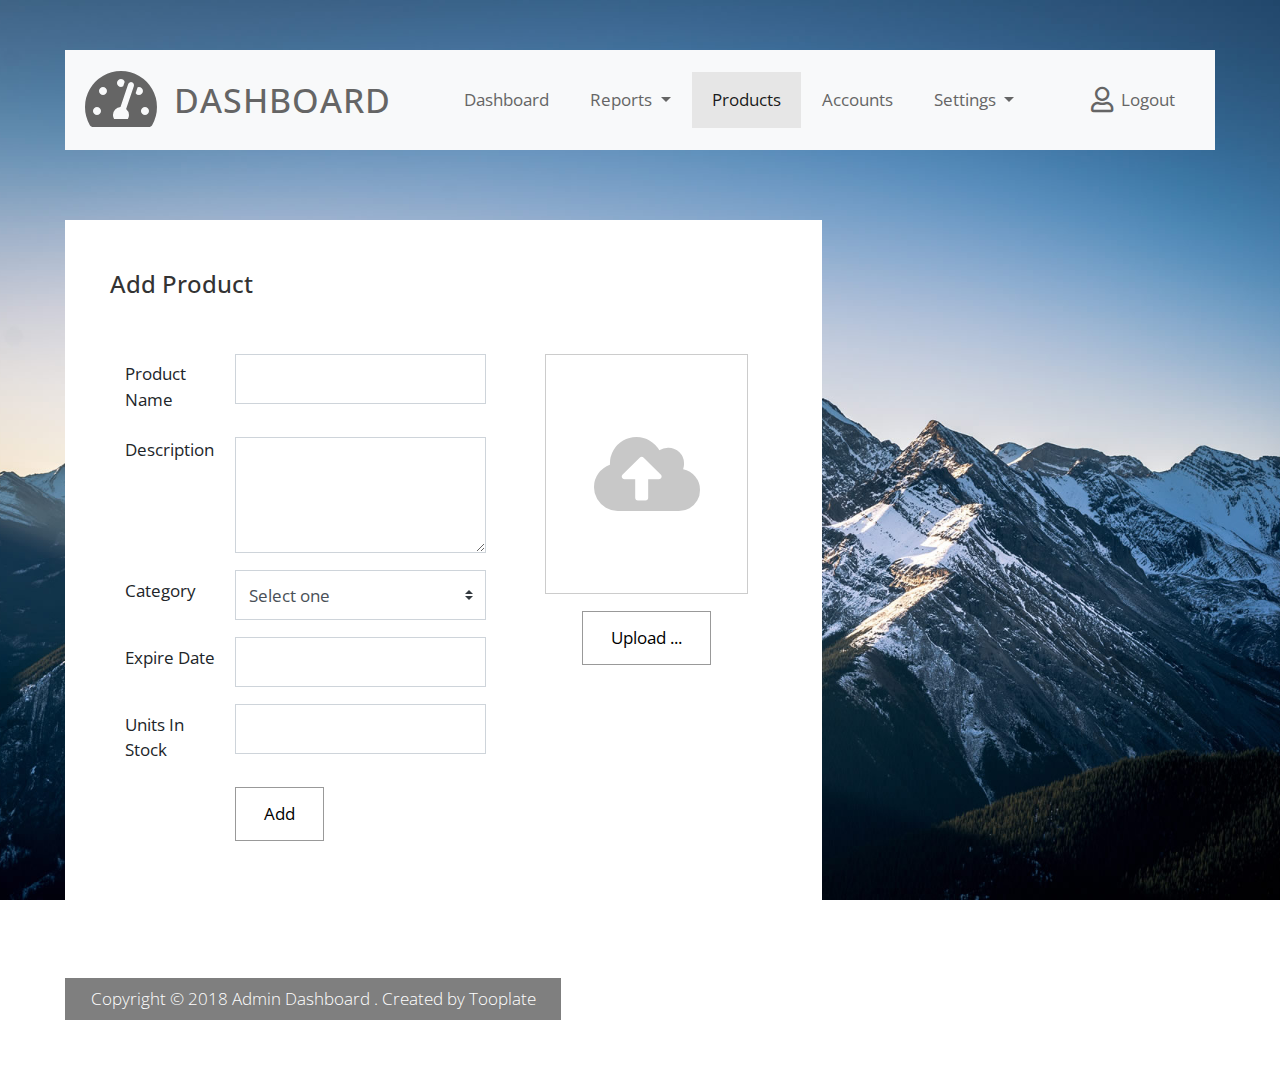
<file: Theme/help_file/2108_dashboard/add-product.html>
<!DOCTYPE html>
<html lang="en">

<head>
    <meta charset="UTF-8">
    <meta name="viewport" content="width=device-width, initial-scale=1.0">
    <meta http-equiv="X-UA-Compatible" content="ie=edge">
    <title>Add Product - Dashboard Admin Template</title>
    <!--

    Template 2108 Dashboard

	http://www.tooplate.com/view/2108-dashboard

    -->
    <link rel="stylesheet" href="https://fonts.googleapis.com/css?family=Open+Sans:300,400,600">
    <!-- https://fonts.google.com/specimen/Open+Sans -->
    <link rel="stylesheet" href="css/fontawesome.min.css">
    <!-- https://fontawesome.com/ -->
    <link rel="stylesheet" href="jquery-ui-datepicker/jquery-ui.min.css" type="text/css" />
    <!-- http://api.jqueryui.com/datepicker/ -->
    <link rel="stylesheet" href="css/bootstrap.min.css">
    <!-- https://getbootstrap.com/ -->
    <link rel="stylesheet" href="css/tooplate.css">
</head>

<body class="bg02">
    <div class="container">
        <div class="row">
            <div class="col-12">
                <nav class="navbar navbar-expand-xl navbar-light bg-light">
                    <a class="navbar-brand" href="index.html">
                        <i class="fas fa-3x fa-tachometer-alt tm-site-icon"></i>
                        <h1 class="tm-site-title mb-0">Dashboard</h1>
                    </a>
                    <button class="navbar-toggler ml-auto mr-0" type="button" data-toggle="collapse" data-target="#navbarSupportedContent" aria-controls="navbarSupportedContent"
                        aria-expanded="false" aria-label="Toggle navigation">
                        <span class="navbar-toggler-icon"></span>
                    </button>

                    <div class="collapse navbar-collapse" id="navbarSupportedContent">
                        <ul class="navbar-nav mx-auto">
                            <li class="nav-item">
                                <a class="nav-link" href="index.html">Dashboard
                                    <span class="sr-only">(current)</span>
                                </a>
                            </li>
                            <li class="nav-item dropdown">
                                <a class="nav-link dropdown-toggle" href="index.html" id="navbarDropdown" role="button" data-toggle="dropdown" aria-haspopup="true"
                                    aria-expanded="false">
                                    Reports
                                </a>
                                <div class="dropdown-menu" aria-labelledby="navbarDropdown">
                                    <a class="dropdown-item" href="#">Daily Report</a>
                                    <a class="dropdown-item" href="#">Weekly Report</a>
                                    <a class="dropdown-item" href="index.html">Yearly Report</a>
                                </div>
                            </li>
                            <li class="nav-item active">
                                <a class="nav-link" href="products.html">Products</a>
                            </li>

                            <li class="nav-item">
                                <a class="nav-link" href="accounts.html">Accounts</a>
                            </li>
                            <li class="nav-item dropdown">
                                <a class="nav-link dropdown-toggle" href="#" id="navbarDropdown" role="button" data-toggle="dropdown" aria-haspopup="true"
                                    aria-expanded="false">
                                    Settings
                                </a>
                                <div class="dropdown-menu" aria-labelledby="navbarDropdown">
                                    <a class="dropdown-item" href="#">Profile</a>
                                    <a class="dropdown-item" href="#">Billing</a>
                                    <a class="dropdown-item" href="#">Customize</a>
                                </div>
                            </li>
                        </ul>
                        <ul class="navbar-nav">
                            <li class="nav-item">
                                <a class="nav-link d-flex" href="login.html">
                                    <i class="far fa-user mr-2 tm-logout-icon"></i>
                                    <span>Logout</span>
                                </a>
                            </li>
                        </ul>
                    </div>
                </nav>
            </div>
        </div>
        <!-- row -->
        <div class="row tm-mt-big">
            <div class="col-xl-8 col-lg-10 col-md-12 col-sm-12">
                <div class="bg-white tm-block">
                    <div class="row">
                        <div class="col-12">
                            <h2 class="tm-block-title d-inline-block">Add Product</h2>
                        </div>
                    </div>
                    <div class="row mt-4 tm-edit-product-row">
                        <div class="col-xl-7 col-lg-7 col-md-12">
                            <form action="" class="tm-edit-product-form">
                                <div class="input-group mb-3">
                                    <label for="name" class="col-xl-4 col-lg-4 col-md-4 col-sm-5 col-form-label">Product
                                        Name
                                    </label>
                                    <input id="name" name="name" type="text" class="form-control validate col-xl-9 col-lg-8 col-md-8 col-sm-7">
                                </div>
                                <div class="input-group mb-3">
                                    <label for="description" class="col-xl-4 col-lg-4 col-md-4 col-sm-5 mb-2">Description</label>
                                    <textarea class="form-control validate col-xl-9 col-lg-8 col-md-8 col-sm-7" rows="3" required></textarea>
                                </div>
                                <div class="input-group mb-3">
                                    <label for="category" class="col-xl-4 col-lg-4 col-md-4 col-sm-5 col-form-label">Category</label>
                                    <select class="custom-select col-xl-9 col-lg-8 col-md-8 col-sm-7" id="category">
                                        <option selected>Select one</option>
                                        <option value="1">Cras efficitur lacus</option>
                                        <option value="2">Pellentesque molestie</option>
                                        <option value="3">Sed feugiat nulla</option>
                                    </select>
                                </div>
                                <div class="input-group mb-3">
                                    <label for="expire_date" class="col-xl-4 col-lg-4 col-md-4 col-sm-5 col-form-label">Expire
                                        Date
                                    </label>
                                    <input id="expire_date" name="expire_date" type="text" class="form-control validate col-xl-9 col-lg-8 col-md-8 col-sm-7"
                                        data-large-mode="true">
                                </div>
                                <div class="input-group mb-3">
                                    <label for="stock" class="col-xl-4 col-lg-4 col-md-4 col-sm-5 col-form-label">Units In
                                        Stock
                                    </label>
                                    <input id="stock" name="stock" type="text" class="form-control validate col-xl-9 col-lg-8 col-md-7 col-sm-7">
                                </div>
                                <div class="input-group mb-3">
                                    <div class="ml-auto col-xl-8 col-lg-8 col-md-8 col-sm-7 pl-0">
                                        <button type="submit" class="btn btn-primary">Add
                                        </button>
                                    </div>
                                </div>
                            </form>
                        </div>
                        <div class="col-xl-4 col-lg-4 col-md-12 mx-auto mb-4">
                            <div class="tm-product-img-dummy mx-auto">
                                <i class="fas fa-5x fa-cloud-upload-alt" onclick="document.getElementById('fileInput').click();"></i>
                            </div>
                            <div class="custom-file mt-3 mb-3">
                                <input id="fileInput" type="file" style="display:none;" />
                                <input type="button" class="btn btn-primary d-block mx-auto" value="Upload ..." onclick="document.getElementById('fileInput').click();"
                                />
                            </div>
                        </div>
                    </div>
                </div>
            </div>
        </div>
        <footer class="row tm-mt-big">
            <div class="col-12 font-weight-light">
                <p class="d-inline-block tm-bg-black text-white py-2 px-4">
                    Copyright &copy; 2018 Admin Dashboard . Created by
                    <a href="http://www.tooplate.com" class="text-white tm-footer-link">Tooplate</a>
                </p>
            </div>
        </footer>
    </div>

    <script src="js/jquery-3.3.1.min.js"></script>
    <!-- https://jquery.com/download/ -->
    <script src="jquery-ui-datepicker/jquery-ui.min.js"></script>
    <!-- https://jqueryui.com/download/ -->
    <script src="js/bootstrap.min.js"></script>
    <!-- https://getbootstrap.com/ -->
    <script>
        $(function () {
            $('#expire_date').datepicker();
        });
    </script>
</body>

</html>
</file>
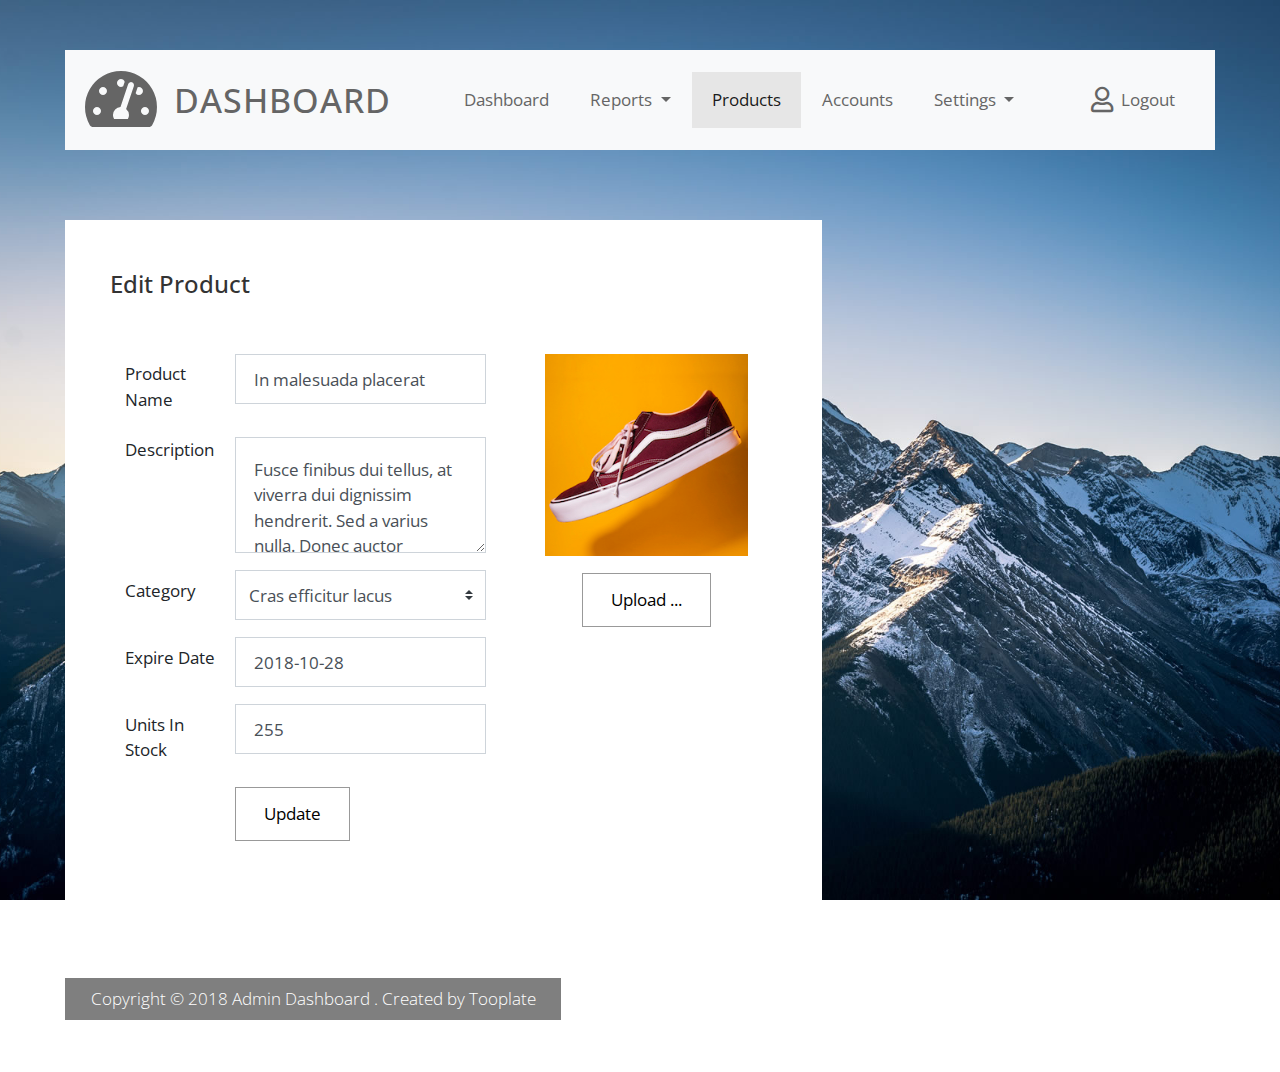
<file: Theme/help_file/2108_dashboard/edit-product.html>
<!DOCTYPE html>
<html lang="en">

<head>
    <meta charset="UTF-8">
    <meta name="viewport" content="width=device-width, initial-scale=1.0">
    <meta http-equiv="X-UA-Compatible" content="ie=edge">
    <title>Edit Product - Dashboard Template</title>
    <!--

    Template 2108 Dashboard

	http://www.tooplate.com/view/2108-dashboard

    -->
    <link rel="stylesheet" href="https://fonts.googleapis.com/css?family=Open+Sans:300,400,600">
    <!-- https://fonts.google.com/specimen/Open+Sans -->
    <link rel="stylesheet" href="css/fontawesome.min.css">
    <!-- https://fontawesome.com/ -->
    <link rel="stylesheet" href="jquery-ui-datepicker/jquery-ui.min.css" type="text/css" />
    <!-- http://api.jqueryui.com/datepicker/ -->
    <link rel="stylesheet" href="css/bootstrap.min.css">
    <!-- https://getbootstrap.com/ -->
    <link rel="stylesheet" href="css/tooplate.css">
</head>

<body class="bg02">
    <div class="container">
        <div class="row">
            <div class="col-12">
                <nav class="navbar navbar-expand-xl navbar-light bg-light">
                    <a class="navbar-brand" href="index.html">
                        <i class="fas fa-3x fa-tachometer-alt tm-site-icon"></i>
                        <h1 class="tm-site-title mb-0">Dashboard</h1>
                    </a>
                    <button class="navbar-toggler ml-auto mr-0" type="button" data-toggle="collapse" data-target="#navbarSupportedContent" aria-controls="navbarSupportedContent"
                        aria-expanded="false" aria-label="Toggle navigation">
                        <span class="navbar-toggler-icon"></span>
                    </button>

                    <div class="collapse navbar-collapse" id="navbarSupportedContent">
                        <ul class="navbar-nav mx-auto">
                            <li class="nav-item">
                                <a class="nav-link" href="index.html">Dashboard
                                    <span class="sr-only">(current)</span>
                                </a>
                            </li>
                            <li class="nav-item dropdown">
                                <a class="nav-link dropdown-toggle" href="index.html" id="navbarDropdown" role="button" data-toggle="dropdown" aria-haspopup="true"
                                    aria-expanded="false">
                                    Reports
                                </a>
                                <div class="dropdown-menu" aria-labelledby="navbarDropdown">
                                    <a class="dropdown-item" href="#">Daily Report</a>
                                    <a class="dropdown-item" href="#">Weekly Report</a>
                                    <a class="dropdown-item" href="index.html">Yearly Report</a>
                                </div>
                            </li>
                            <li class="nav-item active">
                                <a class="nav-link" href="products.html">Products</a>
                            </li>

                            <li class="nav-item">
                                <a class="nav-link" href="accounts.html">Accounts</a>
                            </li>
                            <li class="nav-item dropdown">
                                <a class="nav-link dropdown-toggle" href="#" id="navbarDropdown" role="button" data-toggle="dropdown" aria-haspopup="true"
                                    aria-expanded="false">
                                    Settings
                                </a>
                                <div class="dropdown-menu" aria-labelledby="navbarDropdown">
                                    <a class="dropdown-item" href="#">Profile</a>
                                    <a class="dropdown-item" href="#">Billing</a>
                                    <a class="dropdown-item" href="#">Customize</a>
                                </div>
                            </li>
                        </ul>
                        <ul class="navbar-nav">
                            <li class="nav-item">
                                <a class="nav-link d-flex" href="login.html">
                                    <i class="far fa-user mr-2 tm-logout-icon"></i>
                                    <span>Logout</span>
                                </a>
                            </li>
                        </ul>
                    </div>
                </nav>
            </div>
        </div>
        <!-- row -->
        <div class="row tm-mt-big">
            <div class="col-xl-8 col-lg-10 col-md-12 col-sm-12">
                <div class="bg-white tm-block">
                    <div class="row">
                        <div class="col-12">
                            <h2 class="tm-block-title d-inline-block">Edit Product</h2>
                        </div>
                    </div>
                    <div class="row mt-4 tm-edit-product-row">
                        <div class="col-xl-7 col-lg-7 col-md-12">
                            <form action="" class="tm-edit-product-form">
                                <div class="input-group mb-3">
                                    <label for="name" class="col-xl-4 col-lg-4 col-md-4 col-sm-5 col-form-label">Product
                                        Name
                                    </label>
                                    <input placeholder="Product name" value="In malesuada placerat" id="name" name="name" type="text" class="form-control validate col-xl-9 col-lg-8 col-md-8 col-sm-7">
                                </div>
                                <div class="input-group mb-3">
                                    <label for="description" class="col-xl-4 col-lg-4 col-md-4 col-sm-5 mb-2">Description</label>
                                    <textarea class="form-control validate col-xl-9 col-lg-8 col-md-8 col-sm-7" rows="3" placeholder="Product Description" required>Fusce finibus dui tellus, at viverra dui dignissim hendrerit. Sed a varius nulla. Donec auctor consectetur nulla.</textarea>
                                </div>
                                <div class="input-group mb-3">
                                    <label for="category" class="col-xl-4 col-lg-4 col-md-4 col-sm-5 col-form-label">Category</label>
                                    <select class="custom-select col-xl-9 col-lg-8 col-md-8 col-sm-7" id="category">
                                        <option value="1" selected>Cras efficitur lacus</option>
                                        <option value="2">Pellentesque molestie</option>
                                        <option value="3">Sed feugiat nulla</option>
                                    </select>
                                </div>
                                <div class="input-group mb-3">
                                    <label for="expire_date" class="col-xl-4 col-lg-4 col-md-4 col-sm-5 col-form-label">Expire
                                        Date
                                    </label>
                                    <input placeholder="Expire Date" value="2018-10-28" id="expire_date" name="expire_date" type="text" class="form-control validate col-xl-9 col-lg-8 col-md-8 col-sm-7"
                                        data-large-mode="true">
                                </div>
                                <div class="input-group mb-3">
                                    <label for="stock" class="col-xl-4 col-lg-4 col-md-4 col-sm-5 col-form-label">Units In
                                        Stock
                                    </label>
                                    <input placeholder="Stock" value="255" id="stock" name="stock" type="text" class="form-control validate col-xl-9 col-lg-8 col-md-7 col-sm-7">
                                </div>
                                <div class="input-group mb-3">
                                    <div class="ml-auto col-xl-8 col-lg-8 col-md-8 col-sm-7 pl-0">
                                        <button type="submit" class="btn btn-primary">Update
                                        </button>
                                    </div>
                                </div>
                            </form>
                        </div>
                        <div class="col-xl-4 col-lg-4 col-md-12 mx-auto mb-4">
                            <img src="img/product-image.jpg" alt="Profile Image" class="img-fluid mx-auto d-block">
                            <div class="custom-file mt-3 mb-3">
                                <input id="fileInput" type="file" style="display:none;" />
                                <input type="button" class="btn btn-primary d-block mx-auto" value="Upload ..." onclick="document.getElementById('fileInput').click();"
                                />
                            </div>
                        </div>
                    </div>
                </div>
            </div>
        </div>
        <footer class="row tm-mt-big">
            <div class="col-12 font-weight-light">
                <p class="d-inline-block tm-bg-black text-white py-2 px-4">
                    Copyright &copy; 2018 Admin Dashboard . Created by
                    <a href="http://www.tooplate.com" class="text-white tm-footer-link">Tooplate</a>
                </p>
            </div>
        </footer>
    </div>

    <script src="js/jquery-3.3.1.min.js"></script>
    <!-- https://jquery.com/download/ -->
    <script src="jquery-ui-datepicker/jquery-ui.min.js"></script>
    <!-- https://jqueryui.com/download/ -->
    <script src="js/bootstrap.min.js"></script>
    <!-- https://getbootstrap.com/ -->
    <script>
        $(function () {
            $('#expire_date').datepicker();
        });
    </script>
</body>

</html>
</file>
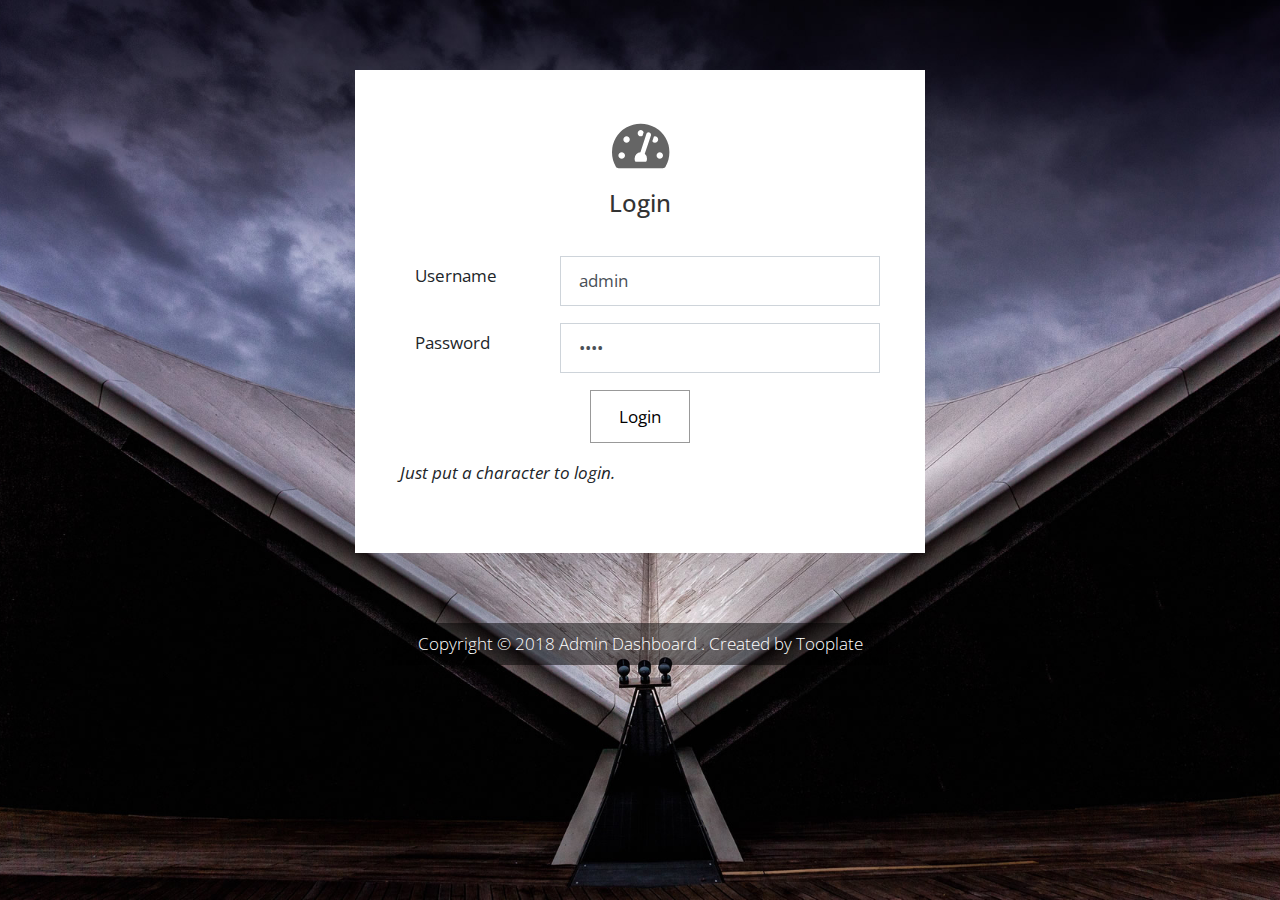
<file: Theme/help_file/2108_dashboard/login.html>
<!DOCTYPE html>
<html lang="en">

<head>
    <meta charset="UTF-8">
    <meta name="viewport" content="width=device-width, initial-scale=1.0">
    <meta http-equiv="X-UA-Compatible" content="ie=edge">
    <title>Login Page - Dashboard Admin Template</title>
    <!--

    Template 2108 Dashboard

	http://www.tooplate.com/view/2108-dashboard

    -->
    <link rel="stylesheet" href="https://fonts.googleapis.com/css?family=Open+Sans:300,400,600">
    <!-- https://fonts.google.com/specimen/Open+Sans -->
    <link rel="stylesheet" href="css/fontawesome.min.css">
    <!-- https://fontawesome.com/ -->
    <link rel="stylesheet" href="css/bootstrap.min.css">
    <!-- https://getbootstrap.com/ -->
    <link rel="stylesheet" href="css/tooplate.css">
</head>

<body class="bg03">
    <div class="container">
        <div class="row tm-mt-big">
            <div class="col-12 mx-auto tm-login-col">
                <div class="bg-white tm-block">
                    <div class="row">
                        <div class="col-12 text-center">
                            <i class="fas fa-3x fa-tachometer-alt tm-site-icon text-center"></i>
                            <h2 class="tm-block-title mt-3">Login</h2>
                        </div>
                    </div>
                    <div class="row mt-2">
                        <div class="col-12">
                            <form action="index.html" method="post" class="tm-login-form">
                                <div class="input-group">
                                    <label for="username" class="col-xl-4 col-lg-4 col-md-4 col-sm-5 col-form-label">Username</label>
                                    <input name="username" type="text" class="form-control validate col-xl-9 col-lg-8 col-md-8 col-sm-7" id="username" value="admin" required>
                                </div>
                                <div class="input-group mt-3">
                                    <label for="password" class="col-xl-4 col-lg-4 col-md-4 col-sm-5 col-form-label">Password</label>
                                    <input name="password" type="password" class="form-control validate" id="password" value="1234" required>
                                </div>
                                <div class="input-group mt-3">
                                    <button type="submit" class="btn btn-primary d-inline-block mx-auto">Login</button>
                                </div>
                                <div class="input-group mt-3">
                                    <p><em>Just put a character to login.</em></p>
                                </div>
                            </form>
                        </div>
                    </div>
                </div>
            </div>
        </div>
        <footer class="row tm-mt-big">
            <div class="col-12 font-weight-light text-center">
                <p class="d-inline-block tm-bg-black text-white py-2 px-4">
                    Copyright &copy; 2018 Admin Dashboard . Created by
                    <a href="http://www.tooplate.com" class="text-white tm-footer-link">Tooplate</a>
                </p>
            </div>
        </footer>
    </div>
</body>

</html>
</file>
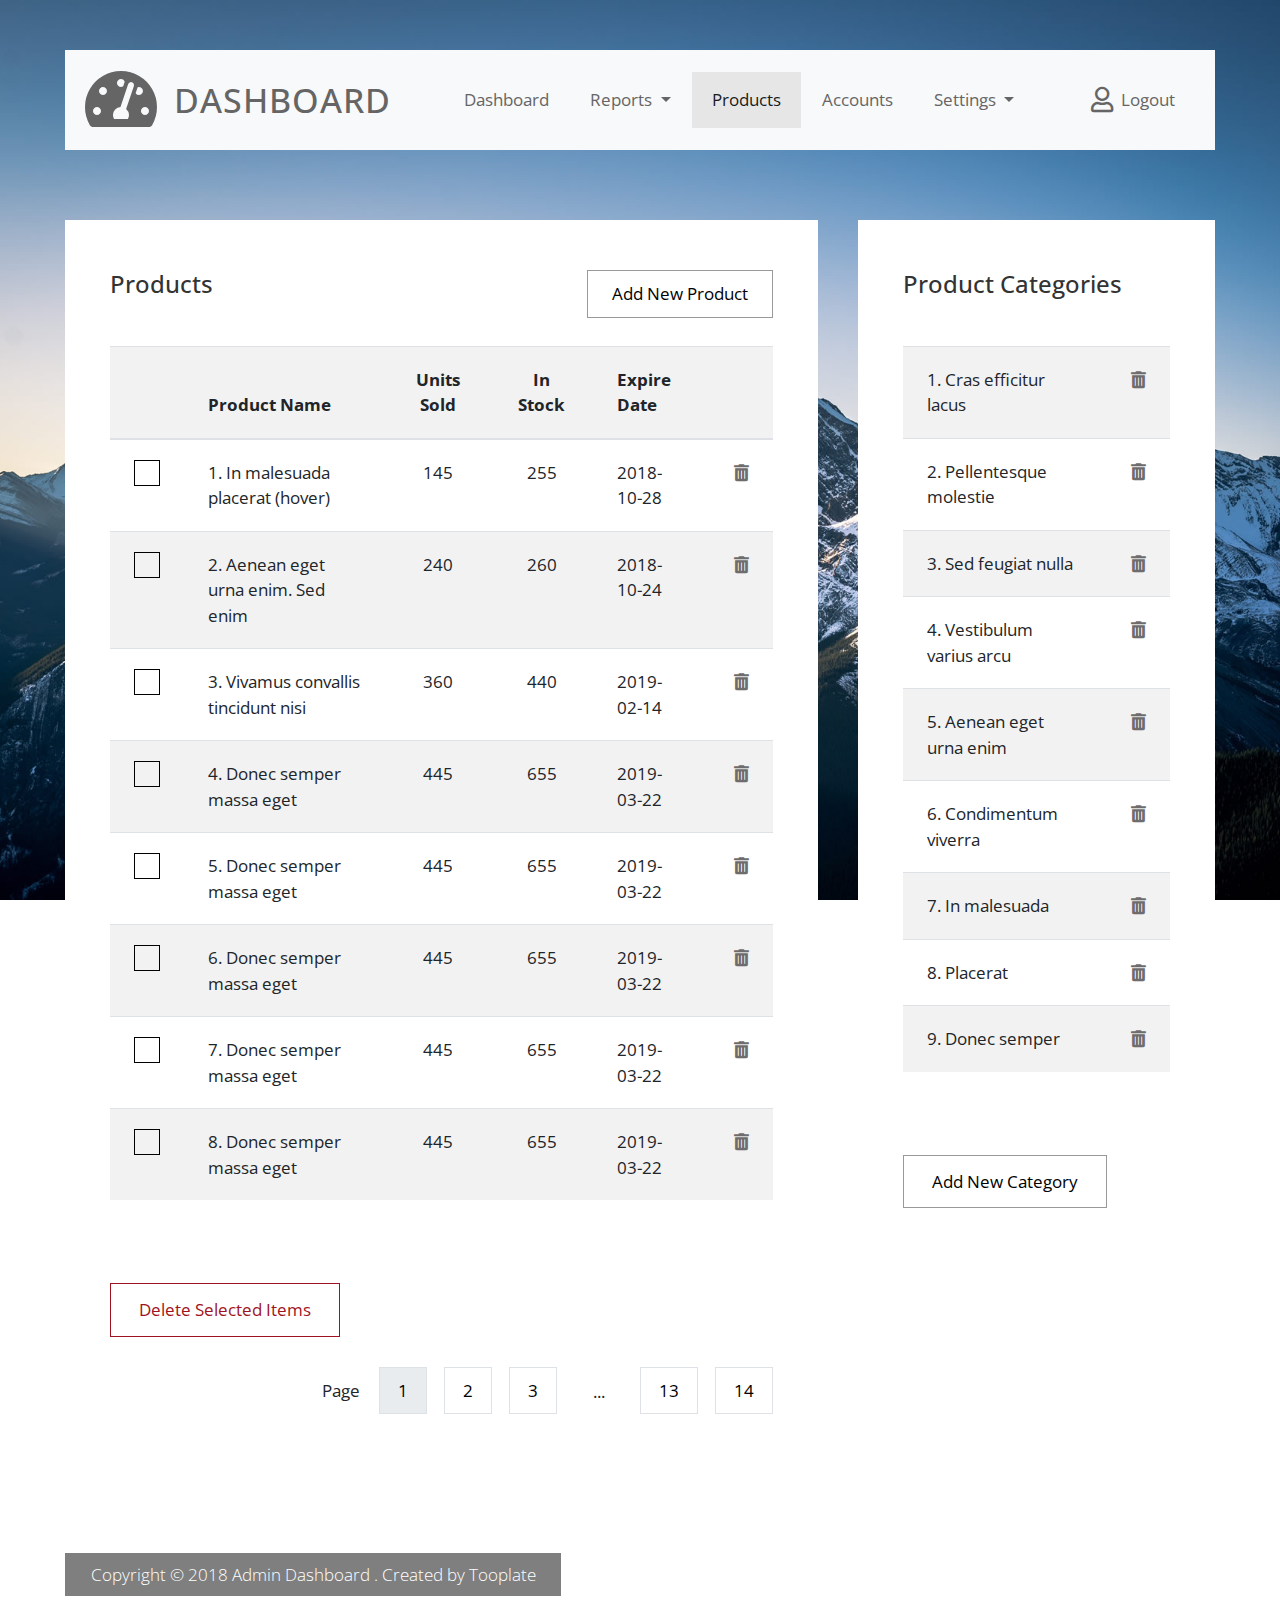
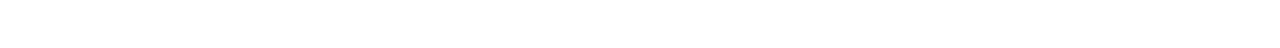
<file: Theme/help_file/2108_dashboard/products.html>
<!DOCTYPE html>
<html lang="en">

<head>
    <meta charset="UTF-8">
    <meta name="viewport" content="width=device-width, initial-scale=1.0">
    <meta http-equiv="X-UA-Compatible" content="ie=edge">
    <title>Products Page - Dashboard Template</title>
    <!--

    Template 2108 Dashboard

	http://www.tooplate.com/view/2108-dashboard

    -->
    <link rel="stylesheet" href="https://fonts.googleapis.com/css?family=Open+Sans:300,400,600">
    <!-- https://fonts.google.com/specimen/Open+Sans -->
    <link rel="stylesheet" href="css/fontawesome.min.css">
    <!-- https://fontawesome.com/ -->
    <link rel="stylesheet" href="css/bootstrap.min.css">
    <!-- https://getbootstrap.com/ -->
    <link rel="stylesheet" href="css/tooplate.css">
</head>

<body id="reportsPage" class="bg02">
    <div class="" id="home">
        <div class="container">
            <div class="row">
                <div class="col-12">
                    <nav class="navbar navbar-expand-xl navbar-light bg-light">
                        <a class="navbar-brand" href="index.html">
                            <i class="fas fa-3x fa-tachometer-alt tm-site-icon"></i>
                            <h1 class="tm-site-title mb-0">Dashboard</h1>
                        </a>
                        <button class="navbar-toggler ml-auto mr-0" type="button" data-toggle="collapse" data-target="#navbarSupportedContent" aria-controls="navbarSupportedContent"
                            aria-expanded="false" aria-label="Toggle navigation">
                            <span class="navbar-toggler-icon"></span>
                        </button>

                        <div class="collapse navbar-collapse" id="navbarSupportedContent">
                            <ul class="navbar-nav mx-auto">
                                <li class="nav-item">
                                    <a class="nav-link" href="index.html">Dashboard
                                        <span class="sr-only">(current)</span>
                                    </a>
                                </li>
                                <li class="nav-item dropdown">
                                    <a class="nav-link dropdown-toggle" href="#" id="navbarDropdown" role="button" data-toggle="dropdown" aria-haspopup="true"
                                        aria-expanded="false">
                                        Reports
                                    </a>
                                    <div class="dropdown-menu" aria-labelledby="navbarDropdown">
                                        <a class="dropdown-item" href="#">Daily Report</a>
                                        <a class="dropdown-item" href="#">Weekly Report</a>
                                        <a class="dropdown-item" href="#">Yearly Report</a>
                                    </div>
                                </li>
                                <li class="nav-item active">
                                    <a class="nav-link" href="products.html">Products</a>
                                </li>

                                <li class="nav-item">
                                    <a class="nav-link" href="accounts.html">Accounts</a>
                                </li>
                                <li class="nav-item dropdown">
                                    <a class="nav-link dropdown-toggle" href="#" id="navbarDropdown" role="button" data-toggle="dropdown" aria-haspopup="true"
                                        aria-expanded="false">
                                        Settings
                                    </a>
                                    <div class="dropdown-menu" aria-labelledby="navbarDropdown">
                                        <a class="dropdown-item" href="#">Profile</a>
                                        <a class="dropdown-item" href="#">Billing</a>
                                        <a class="dropdown-item" href="#">Customize</a>
                                    </div>
                                </li>
                            </ul>
                            <ul class="navbar-nav">
                                <li class="nav-item">
                                    <a class="nav-link d-flex" href="login.html">
                                        <i class="far fa-user mr-2 tm-logout-icon"></i>
                                        <span>Logout</span>
                                    </a>
                                </li>
                            </ul>
                        </div>
                    </nav>
                </div>
            </div>
            <!-- row -->
            <div class="row tm-content-row tm-mt-big">
                <div class="col-xl-8 col-lg-12 tm-md-12 tm-sm-12 tm-col">
                    <div class="bg-white tm-block h-100">
                        <div class="row">
                            <div class="col-md-8 col-sm-12">
                                <h2 class="tm-block-title d-inline-block">Products</h2>

                            </div>
                            <div class="col-md-4 col-sm-12 text-right">
                                <a href="add-product.html" class="btn btn-small btn-primary">Add New Product</a>
                            </div>
                        </div>
                        <div class="table-responsive">
                            <table class="table table-hover table-striped tm-table-striped-even mt-3">
                                <thead>
                                    <tr class="tm-bg-gray">
                                        <th scope="col">&nbsp;</th>
                                        <th scope="col">Product Name</th>
                                        <th scope="col" class="text-center">Units Sold</th>
                                        <th scope="col" class="text-center">In Stock</th>
                                        <th scope="col">Expire Date</th>
                                        <th scope="col">&nbsp;</th>
                                    </tr>
                                </thead>
                                <tbody>
                                    <tr>
                                        <th scope="row">
                                            <input type="checkbox" aria-label="Checkbox">
                                        </th>
                                        <td class="tm-product-name">1. In malesuada placerat (hover)</td>
                                        <td class="text-center">145</td>
                                        <td class="text-center">255</td>
                                        <td>2018-10-28</td>
                                        <td><i class="fas fa-trash-alt tm-trash-icon"></i></td>
                                    </tr>
                                    <tr>
                                        <th scope="row">
                                            <input type="checkbox" aria-label="Checkbox">
                                        </th>
                                        <td class="tm-product-name">2. Aenean eget urna enim. Sed enim</td>
                                        <td class="text-center">240</td>
                                        <td class="text-center">260</td>
                                        <td>2018-10-24</td>
                                        <td><i class="fas fa-trash-alt tm-trash-icon"></i></td>
                                    </tr>
                                    <tr>
                                        <th scope="row">
                                            <input type="checkbox" aria-label="Checkbox">
                                        </th>
                                        <td class="tm-product-name">3. Vivamus convallis tincidunt nisi</td>
                                        <td class="text-center">360</td>
                                        <td class="text-center">440</td>
                                        <td>2019-02-14</td>
                                        <td><i class="fas fa-trash-alt tm-trash-icon"></i></td>
                                    </tr>
                                    <tr>
                                        <th scope="row">
                                            <input type="checkbox" aria-label="Checkbox">
                                        </th>
                                        <td class="tm-product-name">4. Donec semper massa eget</td>
                                        <td class="text-center">445</td>
                                        <td class="text-center">655</td>
                                        <td>2019-03-22</td>
                                        <td><i class="fas fa-trash-alt tm-trash-icon"></i></td>
                                    </tr>
                                    <tr>
                                        <th scope="row">
                                            <input type="checkbox" aria-label="Checkbox">
                                        </th>
                                        <td class="tm-product-name">5. Donec semper massa eget</td>
                                        <td class="text-center">445</td>
                                        <td class="text-center">655</td>
                                        <td>2019-03-22</td>
                                        <td><i class="fas fa-trash-alt tm-trash-icon"></i></td>
                                    </tr>
                                    <tr>
                                        <th scope="row">
                                            <input type="checkbox" aria-label="Checkbox">
                                        </th>
                                        <td class="tm-product-name">6. Donec semper massa eget</td>
                                        <td class="text-center">445</td>
                                        <td class="text-center">655</td>
                                        <td>2019-03-22</td>
                                        <td><i class="fas fa-trash-alt tm-trash-icon"></i></td>
                                    </tr>
                                    <tr>
                                        <th scope="row">
                                            <input type="checkbox" aria-label="Checkbox">
                                        </th>
                                        <td class="tm-product-name">7. Donec semper massa eget</td>
                                        <td class="text-center">445</td>
                                        <td class="text-center">655</td>
                                        <td>2019-03-22</td>
                                        <td><i class="fas fa-trash-alt tm-trash-icon"></i></td>
                                    </tr>
                                    <tr>
                                        <th scope="row">
                                            <input type="checkbox" aria-label="Checkbox">
                                        </th>
                                        <td class="tm-product-name">8. Donec semper massa eget</td>
                                        <td class="text-center">445</td>
                                        <td class="text-center">655</td>
                                        <td>2019-03-22</td>
                                        <td><i class="fas fa-trash-alt tm-trash-icon"></i></td>
                                    </tr>
                                </tbody>
                            </table>
                        </div>

                        <div class="tm-table-mt tm-table-actions-row">
                            <div class="tm-table-actions-col-left">
                                <button class="btn btn-danger">Delete Selected Items</button>
                            </div>
                            <div class="tm-table-actions-col-right">
                                <span class="tm-pagination-label">Page</span>
                                <nav aria-label="Page navigation" class="d-inline-block">
                                    <ul class="pagination tm-pagination">
                                        <li class="page-item active"><a class="page-link" href="#">1</a></li>
                                        <li class="page-item"><a class="page-link" href="#">2</a></li>
                                        <li class="page-item"><a class="page-link" href="#">3</a></li>
                                        <li class="page-item">
                                            <span class="tm-dots d-block">...</span>
                                        </li>
                                        <li class="page-item"><a class="page-link" href="#">13</a></li>
                                        <li class="page-item"><a class="page-link" href="#">14</a></li>
                                    </ul>
                                </nav>
                            </div>
                        </div>
                    </div>
                </div>

                <div class="col-xl-4 col-lg-12 tm-md-12 tm-sm-12 tm-col">
                    <div class="bg-white tm-block h-100">
                        <h2 class="tm-block-title d-inline-block">Product Categories</h2>
                        <table class="table table-hover table-striped mt-3">
                            <tbody>
                                <tr>
                                    <td>1. Cras efficitur lacus</td>
                                    <td class="tm-trash-icon-cell"><i class="fas fa-trash-alt tm-trash-icon"></i></td>
                                </tr>
                                <tr>
                                    <td>2. Pellentesque molestie</td>
                                    <td class="tm-trash-icon-cell"><i class="fas fa-trash-alt tm-trash-icon"></i></td>
                                </tr>
                                <tr>
                                    <td>3. Sed feugiat nulla</td>
                                    <td class="tm-trash-icon-cell"><i class="fas fa-trash-alt tm-trash-icon"></i></td>
                                </tr>
                                <tr>
                                    <td>4. Vestibulum varius arcu</td>
                                    <td class="tm-trash-icon-cell"><i class="fas fa-trash-alt tm-trash-icon"></i></td>
                                </tr>
                                <tr>
                                    <td>5. Aenean eget urna enim</td>
                                    <td class="tm-trash-icon-cell"><i class="fas fa-trash-alt tm-trash-icon"></i></td>
                                </tr>
                                <tr>
                                    <td>6. Condimentum viverra</td>
                                    <td class="tm-trash-icon-cell"><i class="fas fa-trash-alt tm-trash-icon"></i></td>
                                </tr>
                                <tr>
                                    <td>7. In malesuada</td>
                                    <td class="tm-trash-icon-cell"><i class="fas fa-trash-alt tm-trash-icon"></i></td>
                                </tr>
                                <tr>
                                    <td>8. Placerat</td>
                                    <td class="tm-trash-icon-cell"><i class="fas fa-trash-alt tm-trash-icon"></i></td>
                                </tr>
                                <tr>
                                    <td>9. Donec semper</td>
                                    <td class="tm-trash-icon-cell"><i class="fas fa-trash-alt tm-trash-icon"></i></td>
                                </tr>
                            </tbody>
                        </table>

                        <a href="#" class="btn btn-primary tm-table-mt">Add New Category</a>
                    </div>
                </div>
            </div>
            <footer class="row tm-mt-small">
                <div class="col-12 font-weight-light">
                    <p class="d-inline-block tm-bg-black text-white py-2 px-4">
                        Copyright &copy; 2018 Admin Dashboard . Created by
                        <a href="http://www.tooplate.com" class="text-white tm-footer-link">Tooplate</a>
                    </p>
                </div>
            </footer>
        </div>
    </div>
    <script src="js/jquery-3.3.1.min.js"></script>
    <!-- https://jquery.com/download/ -->
    <script src="js/bootstrap.min.js"></script>
    <!-- https://getbootstrap.com/ -->
    <script>
        $(function () {
            $('.tm-product-name').on('click', function () {
                window.location.href = "edit-product.html";
            });
        })
    </script>
</body>

</html>
</file>
<file: Theme/help_file/2108_dashboard/css/tooplate.css>
/*

Template 2108 Dashboard

http://www.tooplate.com/view/2108-dashboard
	

COLOR CODES

  Dark Gray: #656565
  Light Gray: #E6E6E6
  Blue: #0062BB
  
*/

html {
  font-size: 17px;
}

body {
  font-family: "Open Sans", Helvetica, Arial, sans-serif;
  overflow-x: hidden;
}

body {
  background-image: url(../img/dash-bg-01.jpg);
  background-size: cover;
  background-repeat: no-repeat;
  background-position: center;
  background-attachment: fixed;
  padding-left: 50px;
  padding-right: 50px;
}

.bg02 {
	background-image: url(../img/dash-bg-02.jpg);
}

.bg03 {
	background-image: url(../img/dash-bg-03.jpg);
}

a {
  transition: all 0.3s ease;
}
a:hover,
a:focus {
  text-decoration: none;
}

.navbar-brand {
  display: flex;
  align-items: center;
}

.tm-site-icon {
  color: #656565;
}

.tm-site-title {
  display: inline-block;
  text-transform: uppercase;
  font-size: 2rem;
  margin-left: 1rem;
  color: #656565;
  letter-spacing: 1px;
}

.navbar {
  height: 100px;
  padding-left: 20px;
  padding-right: 20px;
  margin-top: 50px;
}

.tm-logout-icon {
  font-size: 1.5em;
}

.tm-bg-black {
  background-color: rgba(0, 0, 0, 0.5);
}

.tm-mt-big {
  margin-top: 70px;
}

.tm-mt-small {
  margin-top: 20px;
}

.tm-block {
  padding: 50px 45px;
}

.tm-block-title {
  font-size: 1.4rem;
  color: #333;
  margin-bottom: 30px;
}

.navbar-light .navbar-nav .nav-link {
  color: #656565;
}

.navbar-light .navbar-nav .nav-link,
.dropdown-item {
  padding: 15px 20px;
}

.navbar-light .navbar-nav .active > .nav-link,
.navbar-light .navbar-nav .nav-link.active,
.navbar-light .navbar-nav .nav-link.show,
.navbar-light .navbar-nav .show > .nav-link,
.navbar-light .navbar-nav a:hover {
  background-color: #e6e6e6;
}

.nav-item {
  margin-right: 30px;
}

.nav-item:last-child {
  margin-right: 0;
}

.tm-content-row {
  justify-content: space-between;
  margin-left: -20px;
  margin-right: -20px; /* To offset col padding */
}

.tm-col {
  padding-left: 20px;
  padding-right: 20px;
  margin-bottom: 50px;
}

.tm-col-big {
  width: 39%;
}

.tm-col-small {
  width: 21.95%;
}

.tm-link-black {
  color: black;
}

.tm-link-black:hover,
.tm-link-black:focus {
  color: #0266c4;
}

ol {
  margin-bottom: 0;
}

.tm-list-group {
  counter-reset: myOrderedListItemsCounter;
  padding-left: 0;
}

.tm-list-group > li {
  list-style-type: none;
  position: relative;
  cursor: pointer;
  transition: all 0.3s ease;
  padding: 8px;
}

.tm-list-group-pad-big > li {
  padding: 20px;
}

.tm-list-group > li:hover {
  color: #0266c4;
}

.tm-list-group-alternate-color > li:nth-child(odd) {
  background-color: #e6e6e6;
}

.tm-list-group > li:before {
  counter-increment: myOrderedListItemsCounter;
  content: counter(myOrderedListItemsCounter) ".";
  margin-right: 0.5em;
}

.tm-list {
  padding-left: 30px;
}

.tm-list > li {
  margin-bottom: 20px;
}

.form-control {
  margin-bottom: 23px;
  padding: 19px 18px;
  border-radius: 0;
  height: 50px;
}

label {
  margin-bottom: 18px;
}

.btn {
  border-radius: 0;
  padding: 13px 28px;
  transition: all 0.2s ease;
  max-width: 100%;
}

.btn-small {
  padding: 10px 24px;
}

.btn-primary {
  background-color: transparent;
  color: black;
  border-color: #999999;
}

.btn-primary:hover,
.btn-primary:active,
.btn-primary:not(:disabled):not(.disabled).active,
.btn-primary:not(:disabled):not(.disabled):active,
.show > .btn-primary.dropdown-toggle {
  color: black;
  background-color: #cdd4da;
  border-color: #999999;
}

.btn-danger {
  color: #9f1321;
  background-color: transparent;
  border-color: #9f1321;
}

.btn-danger:hover {
  color: #9f1321;
  background-color: rgba(159, 19, 32, 0.27);
  border-color: #9f1321;
}

.custom-file-input {
  cursor: pointer;
}

.custom-file-label {
  border-radius: 0;
}

.tm-btn-right {
  text-align: right;
}

.table td,
.table th {
  padding: 20px 24px;
}

.table-hover tbody tr:hover {
  background-color: white;
  color: #3aabd0;
}

.tm-bg-gray {
  background-color: rgba(0, 0, 0, 0.05);
}

.tm-table-striped-even.table-striped tbody tr:nth-of-type(even) {
  background-color: rgba(0, 0, 0, 0.05);
}

.tm-table-striped-even.table-striped tbody tr:nth-of-type(odd) {
  background-color: white;
}

.tm-table-mt {
  margin-top: 66px;
}

.page-item:first-child .page-link {
  border-top-left-radius: 0;
  border-bottom-left-radius: 0;
}

.page-item:last-child .page-link {
  border-top-right-radius: 0;
  border-bottom-right-radius: 0;
}

.page-link,
.tm-dots {
  padding: 12px 18px;
}

.page-link,
.page-link:hover {
  color: black;
}

.page-item {
  margin-right: 18px;
}

.page-item:last-child {
  margin-right: 0;
}

.page-item.active .page-link {
  background-color: #e9ecef;
  border-color: #dee2e6;
  color: black;
}

.tm-pagination {
  justify-content: flex-end;
}

.tm-pagination-label {
  padding-bottom: 15px;
  padding-right: 15px;
  display: inline-block;
}

.tm-table-actions-row {
  display: flex;
  justify-content: space-between;
}

.tm-table-actions-col-right {
  text-align: right;
}

input[type="checkbox"] {
  cursor: pointer;
  -webkit-appearance: none;
  appearance: none;
  border: 1px solid black;
  box-sizing: border-box;
  position: relative;
  box-sizing: content-box;
  width: 24px;
  height: 24px;
  transition: all 0.1s linear;
}
input[type="checkbox"]:checked {
  background-color: #9f1321;
}
input[type="checkbox"]:focus {
  outline: 0 none;
  box-shadow: none;
}

.tm-trash-icon {
  color: #6e6c6c;
  cursor: pointer;
}

.tm-trash-icon:hover {
  color: #9f1321;
}

.tm-trash-icon-cell {
  width: 15px;
}

footer {
  margin-bottom: 35px;
}

.custom-select {
  height: 50px;
  border-radius: 0;
}

.tm-product-img-dummy {
  max-width: 100%;
  width: 240px;
  height: 240px;
  border: 1px solid #cccccc;
  display: flex;
  align-items: center;
  justify-content: center;
  color: #c8c8c8;
}

.tm-login-col {
  max-width: 600px;
}

@media (min-width: 992px) {
  .navbar-expand-lg .navbar-nav .nav-link {
    padding: 15px 20px;
  }
}

@media (min-width: 1200px) {
  .container {
    max-width: 1630px;
  }
}

@media (max-width: 1275px) and (min-width: 1200px) {
  .nav-item {
    margin-right: 15px;
  }
}

@media (max-width: 1350px) and (min-width: 1200px) {
  .tm-table-actions-row {
    display: block;
  }
  .tm-table-actions-col-right {
    margin-top: 30px;
  }
}

@media (max-width: 1350px) {
  .nav-item {
    margin-right: 1px;
  }
}

@media (max-width: 1199px) {
  .tm-col-big,
  .tm-col-small {
    width: 49.65%;
  }

  .navbar-collapse {
    background: white;
    padding: 15px;
    box-shadow: rgba(108, 117, 125, 0.27) 0px 1px 1px 0px;
    position: absolute;
    top: 77px;
    right: 20px;
    width: 245px;
    z-index: 1000;
  }

  .navbar-nav .nav-link {
    padding-right: 15px;
    padding-left: 15px;
  }

  .nav-item {
    margin-right: 0;
  }
}

@media (max-width: 991px) {
  .tm-col-big,
  .tm-col-small {
    width: 100%;
    min-height: 383px;
    height: auto;
  }
  .tm-block {
    padding: 30px;
  }

  .tm-table-actions-row {
    display: block;
  }

  .tm-table-actions-col-right {
    text-align: left;
    margin-top: 30px;
  }

  .tm-edit-product-row {
    flex-direction: column-reverse;
  }
}

@media (max-width: 633px) {
  .pagination {
    flex-wrap: wrap;
  }

  .tm-pagination {
    justify-content: flex-start;
  }

  .tm-pagination-label {
    display: inline-block;
    margin-right: 0;
  }

  .page-item {
    margin-top: 10px;
  }
}

@media (max-width: 574px) {
  .navbar-collapse {
    top: 70px;
  }

  .tm-btn-right {
    text-align: left;
    margin-top: 20px;
  }

  .navbar {
    margin-top: 30px;
    height: auto;
  }

  body {
    padding-left: 15px;
    padding-right: 15px;
  }

  .tm-site-title {
    font-size: 1.4rem;
    margin-left: 7px;
  }

  .tm-site-icon {
    font-size: 2em;
  }
}

@media (max-width: 480px) {
  .tm-mt-big {
    margin-top: 45px;
  }
}

@media (max-width: 424px) {
  .navbar-collapse {
    top: 107px;
  }
}
</file>
